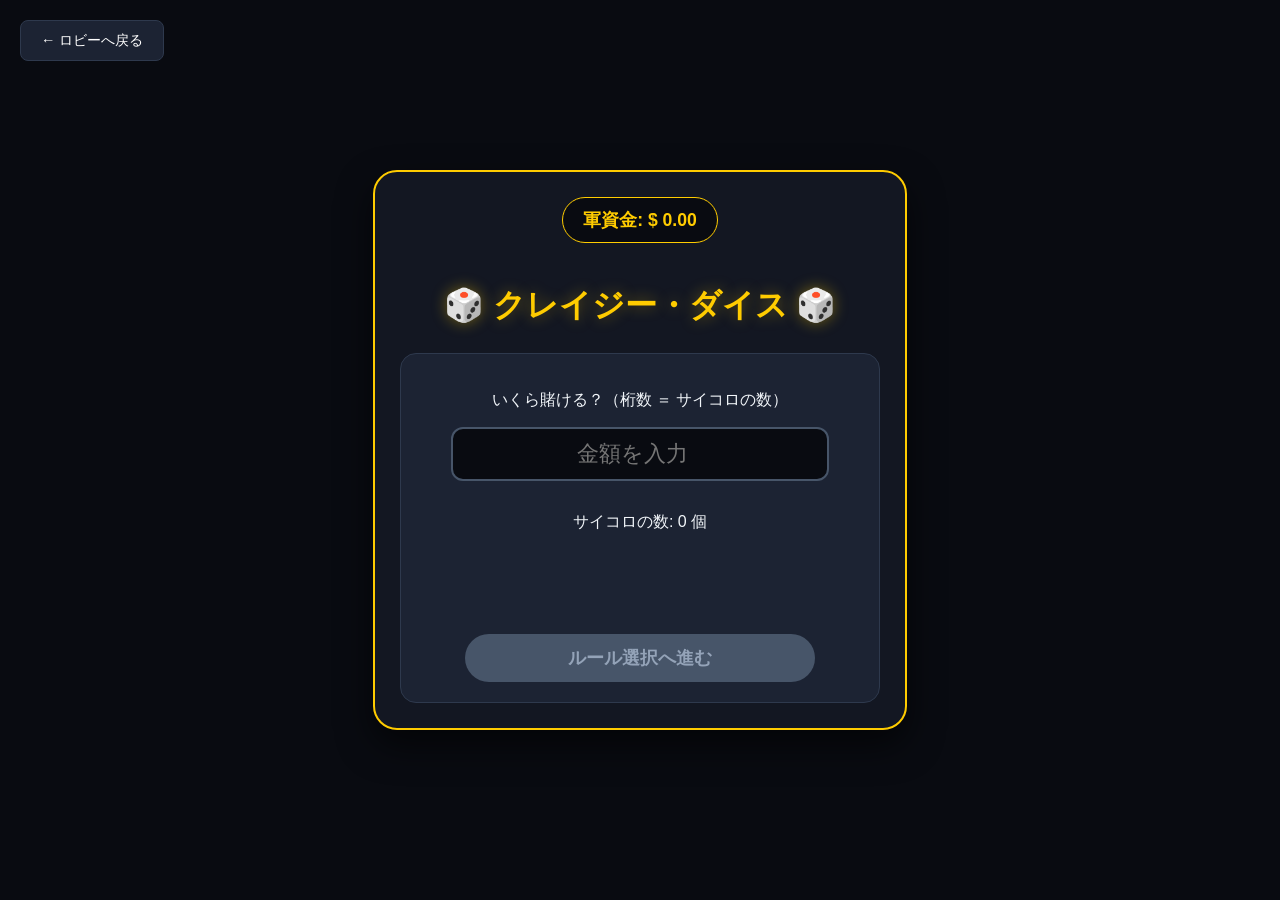
<file: gamble-king/src/main/dice.html>
<!DOCTYPE html>
<html lang="ja">
<head>
    <meta charset="UTF-8">
    <meta name="viewport" content="width=device-width, initial-scale=1.0">
    <title>ギャンブル王 - ダイス</title>
    <link rel="stylesheet" href="css/dice.css">
</head>
<body>
    <button class="btn-back" onclick="goBack()">← ロビーへ戻る</button>

    <div class="container">
        <div class="money-box">軍資金: <span id="diceMoneyText">$ 0.00</span></div>
        
        <h1 class="game-title">🎲 クレイジー・ダイス 🎲</h1>

        <div id="step-bet" class="game-section">
            <p>いくら賭ける？（桁数 ＝ サイコロの数）</p>
            <input type="number" id="betInput" min="1" placeholder="金額を入力" oninput="handleBetInput()">
            
            <div class="preview-area">
                <p class="dice-count-info">サイコロの数: <span id="diceCount">0</span> 個</p>
                <div id="dicePreviewContainer" class="dice-container"></div>
            </div>

            <button id="btnNext" class="btn btn-action" onclick="proceedToModeSelect()" disabled>ルール選択へ進む</button>
        </div>

        <div id="step-mode" class="game-section" style="display: none;">
            <p>現在の賭け金: <span id="displayBet" style="color: #eab308;">$0</span></p>
            <div class="mode-select-buttons">
                <button id="btnModeEach" class="mode-btn active" onclick="switchMode('each')">🎯 出目を当てる</button>
                <button id="btnModeSum" class="mode-btn" onclick="switchMode('sum')">📊 合計を当てる</button>
            </div>

            <div class="prediction-area">
                <div id="predictEachSection">
                    <p>各サイコロの出目を予想（1〜6）</p>
                    <div id="eachInputsContainer" class="inputs-row"></div>
                    <div class="rate-info">的中時のベース倍率: <span id="rateEach" class="rate">--</span> 倍<br><small style="color: #ffcc00;">※2個以上でぞろ目が出るとさらに倍率が「×ダイス数」になります！</small></div>
                </div>

                <div id="predictSumSection" style="display: none;">
                    <p>サイコロの目の合計を予想</p>
                    <input type="number" id="sumInput" placeholder="合計値を入力">
                    <div class="rate-info">予想範囲: <span id="sumRange">--</span><br>的中時のベース倍率: <span id="rateSum" class="rate">--</span> 倍<br><small style="color: #ffcc00;">※2個以上でぞろ目が出るとさらに倍率が「×ダイス数」になります！</small></div>
                </div>
            </div>

            <button class="btn btn-continue" onclick="startDiceGame()">運命のダイスロール！</button>
        </div>

        <div id="step-roll" class="game-section" style="display: none;">
            <div id="diceArena" class="dice-arena"></div>
            
            <h2 id="resultStatus" class="result-status"></h2>
            <div id="resultMessage" class="result-details"></div>

            <button id="btnRestart" class="btn btn-action" onclick="resetGame()" style="display: none;">もう一度遊ぶ</button>
        </div>
    </div>

    <script>
        let myMoney = parseFloat(localStorage.getItem('gk_money')) || 0.0;
        let currentBet = 0;
        let diceCount = 0;
        let gameMode = 'each';

        const diceEmojis = ['⚀', '⚁', '⚂', '⚃', '⚄', '⚅'];

        window.onload = function() {
            updateMoneyDisplay();
        };

        function updateMoneyDisplay() {
            document.getElementById('diceMoneyText').innerText = `$ ${myMoney.toFixed(2)}`;
            localStorage.setItem('gk_money', myMoney);
        }

        function handleBetInput() {
            const input = document.getElementById('betInput');
            let valStr = input.value;
            currentBet = parseInt(valStr) || 0;

            if (currentBet > myMoney) {
                input.style.borderColor = "#ef4444";
                document.getElementById('btnNext').disabled = true;
                return;
            } else {
                input.style.borderColor = "#475569";
            }

            diceCount = currentBet > 0 ? valStr.length : 0;
            document.getElementById('diceCount').innerText = diceCount;

            const container = document.getElementById('dicePreviewContainer');
            container.innerHTML = '';
            for (let i = 0; i < diceCount; i++) {
                const dummyDice = document.createElement('div');
                dummyDice.className = 'dice dummy';
                dummyDice.innerText = '❓';
                container.appendChild(dummyDice);
            }

            document.getElementById('btnNext').disabled = (currentBet <= 0);
        }

        function proceedToModeSelect() {
            document.getElementById('step-bet').style.display = 'none';
            document.getElementById('step-mode').style.display = 'block';
            document.getElementById('displayBet').innerText = `$ ${currentBet}`;
            
            let rateEach = (diceCount === 1) ? 1.1 : Math.pow(diceCount, diceCount);
            document.getElementById('rateEach').innerText = (diceCount === 1) ? rateEach.toFixed(1) : rateEach;

            let rateSum = (diceCount === 1) ? 1.1 : (diceCount * diceCount); 
            document.getElementById('rateSum').innerText = (diceCount === 1) ? rateSum.toFixed(1) : rateSum;
            document.getElementById('sumRange').innerText = `${diceCount} 〜 ${diceCount * 6}`;

            const eachContainer = document.getElementById('eachInputsContainer');
            eachContainer.innerHTML = '';
            for(let i=0; i<diceCount; i++) {
                const input = document.createElement('input');
                input.type = 'number';
                input.className = 'each-dice-input';
                input.min = 1;
                input.max = 6;
                input.value = 1;
                eachContainer.appendChild(input);
            }
        }

        function switchMode(mode) {
            gameMode = mode;
            document.getElementById('btnModeEach').classList.toggle('active', mode === 'each');
            document.getElementById('btnModeSum').classList.toggle('active', mode === 'sum');
            document.getElementById('predictEachSection').style.display = mode === 'each' ? 'block' : 'none';
            document.getElementById('predictSumSection').style.display = mode === 'sum' ? 'block' : 'none';
        }

        function startDiceGame() {
            let playerGuesses = [];
            let playerSumGuess = 0;

            if (gameMode === 'each') {
                const inputs = document.querySelectorAll('.each-dice-input');
                for(let input of inputs) {
                    let v = parseInt(input.value);
                    if (isNaN(v) || v < 1 || v > 6) {
                        alert("出目の予想は1〜6の間で入力してください");
                        return;
                    }
                    playerGuesses.push(v);
                }
            } else {
                playerSumGuess = parseInt(document.getElementById('sumInput').value);
                if (isNaN(playerSumGuess) || playerSumGuess < diceCount || playerSumGuess > (diceCount * 6)) {
                    alert(`合計の予想は ${diceCount} 〜 ${diceCount * 6} の間で入力してください`);
                    return;
                }
            }

            myMoney = Math.round((myMoney - currentBet) * 100) / 100;
            updateMoneyDisplay();

            document.getElementById('step-mode').style.display = 'none';
            document.getElementById('step-roll').style.display = 'block';

            const arena = document.getElementById('diceArena');
            arena.innerHTML = '';
            document.getElementById('resultStatus').innerText = "";
            document.getElementById('resultMessage').innerText = "";
            document.getElementById('btnRestart').style.display = 'none';

            let results = [];
            let totalSum = 0;
            for(let i=0; i<diceCount; i++) {
                let roll = Math.floor(Math.random() * 6) + 1;
                results.push(roll);
                totalSum += roll;
            }

            for(let i=0; i<diceCount; i++) {
                const dice = document.createElement('div');
                dice.className = 'dice rolling';
                dice.innerText = '⚀';
                
                let randomX = (Math.random() * 60 - 30);
                dice.style.setProperty('--target-x', `${randomX}px`);
                dice.style.animationDelay = `${i * 0.15}s`;

                arena.appendChild(dice);

                let intervalCounter = 0;
                let task = setInterval(() => {
                    dice.innerText = diceEmojis[Math.floor(Math.random() * 6)];
                    intervalCounter++;
                    if(intervalCounter > 10) {
                        clearInterval(task);
                        dice.innerText = diceEmojis[results[i] - 1];
                        dice.classList.remove('rolling');
                        dice.classList.add('settled');
                    }
                }, 100);
            }

            setTimeout(() => {
                let isWin = false;
                let baseRate = 1.0;
                let isZorome = false;

                if (diceCount >= 2) {
                    isZorome = results.every(val => val === results[0]);
                }

                if (gameMode === 'each') {
                    isWin = true;
                    for(let i=0; i<diceCount; i++) {
                        if(results[i] !== playerGuesses[i]) {
                            isWin = false;
                            break;
                        }
                    }
                    if(isWin) {
                        baseRate = (diceCount === 1) ? 1.1 : Math.pow(diceCount, diceCount);
                    }
                } else {
                    if (totalSum === playerSumGuess) {
                        isWin = true;
                        baseRate = (diceCount === 1) ? 1.1 : (diceCount * diceCount);
                    }
                }

                const statusText = document.getElementById('resultStatus');
                const detailText = document.getElementById('resultMessage');

                if (isWin) {
                    let finalRate = baseRate;
                    let zoromeBonusText = "";
                    
                    if (isZorome) {
                        finalRate = baseRate * diceCount;
                        zoromeBonusText = `<br><span style="color: #ffd700; font-weight: bold; text-shadow: 0 0 10px rgba(255,215,0,0.6);">✨ 奇跡のぞろ目ボーナス発動！(×${diceCount}倍) ✨</span>`;
                    }

                    let payout = currentBet * finalRate;
                    myMoney = Math.round((myMoney + payout) * 100) / 100;
                    updateMoneyDisplay();

                    statusText.innerHTML = `<span class="win-text">🎉 的中！大勝利！ 🎉</span>`;
                    detailText.innerHTML = `出目結果: [ ${results.join(', ')} ] (合計: ${totalSum})${zoromeBonusText}<br>見事的中（最終倍率: ${finalRate}倍）！ <strong>+$ ${payout.toFixed(2)}</strong> 獲得！`;
                } else {
                    let ghostZoromeText = isZorome ? `<br><small style="color: #ff3333;">(出目はぞろ目でしたが、予想が外れたため不的中です)</small>` : "";
                    
                    statusText.innerHTML = `<span class="lose-text">💀 不的中... 💀</span>`;
                    detailText.innerHTML = `出目結果: [ ${results.join(', ')} ] (合計: ${totalSum})${ghostZoromeText}<br>運がなかったようだ。$ ${currentBet} 没収。`;
                }

                document.getElementById('btnRestart').style.display = 'inline-block';
            }, diceCount * 150 + 1200);
        }

        function resetGame() {
            document.getElementById('step-roll').style.display = 'none';
            document.getElementById('step-bet').style.display = 'block';
            document.getElementById('betInput').value = '';
            handleBetInput();
        }

        // ロビーへの遷移先を修正
        function goBack() {
            window.location.href = 'game.html';
        }
    </script>
</body>
</html>
</file>
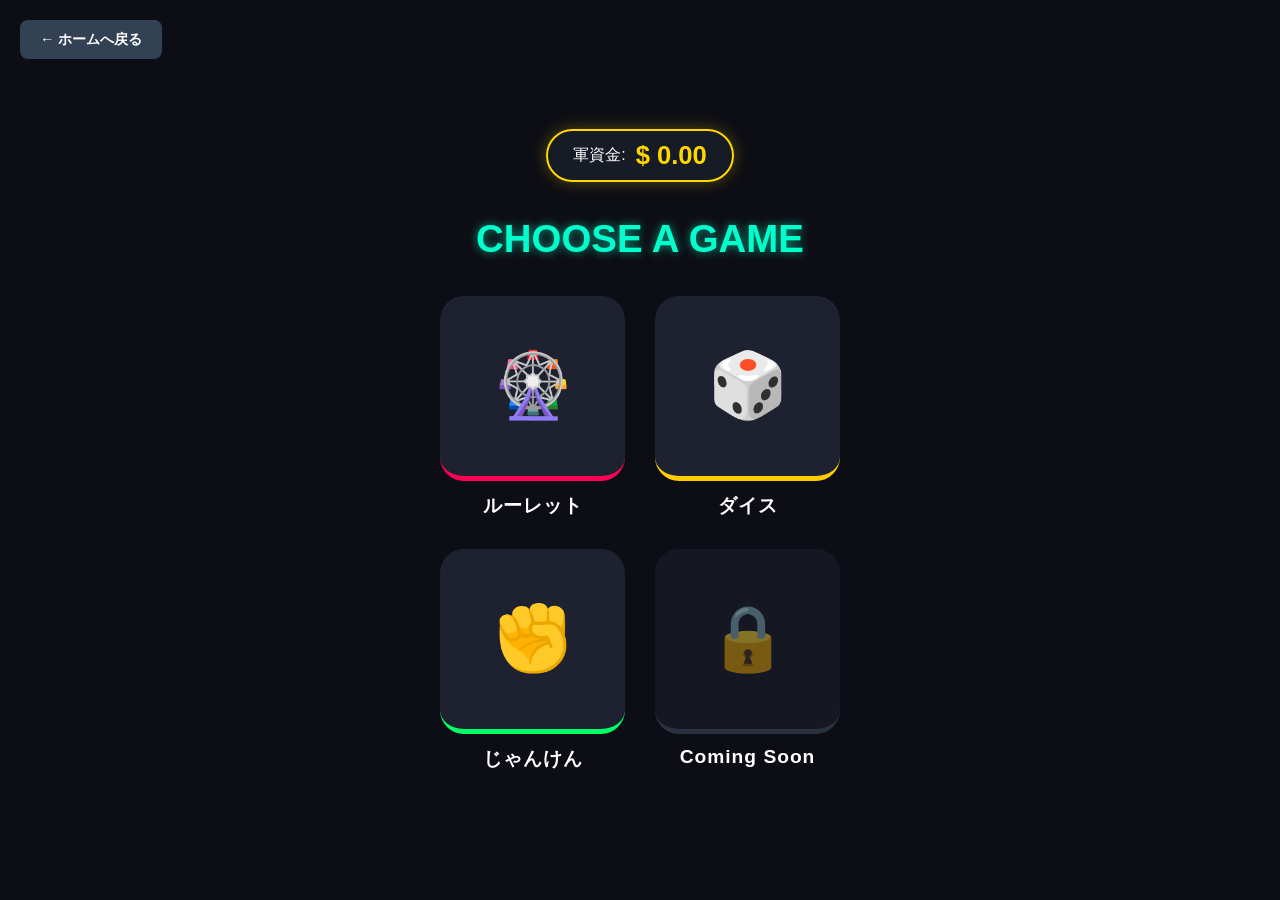
<file: gamble-king/src/main/game.html>
<!DOCTYPE html>
<html lang="ja">
<head>
    <meta charset="UTF-8">
    <meta name="viewport" content="width=device-width, initial-scale=1.0">
    <title>ギャンブル王 - ゲーム選択</title>
    <link rel="stylesheet" href="css/game.css">
</head>
<body>
    <button class="btn-back" onclick="goBack()">← ホームへ戻る</button>

    <div class="container">
        <div class="money-display">
            <span class="label">軍資金:</span>
            <span id="menuMoneyText" class="amount">$ 0</span>
        </div>

        <h1 class="menu-title">CHOOSE A GAME</h1>
        <div class="game-grid">
            
            <div class="game-item" onclick="selectGame('roulette')">
                <button class="game-box btn-race">
                    <span class="emoji">🎡</span>
                </button>
                <span class="game-name">ルーレット</span>
            </div>

            <div class="game-item" onclick="selectGame('dice')">
                <button class="game-box btn-dice">
                    <span class="emoji">🎲</span>
                </button>
                <span class="game-name">ダイス</span>
            </div>

            <div class="game-item" onclick="selectGame('janken')">
                <button class="game-box btn-janken">
                    <span class="emoji">✊</span>
                </button>
                <span class="game-name">じゃんけん</span>
            </div>

            <div class="game-item">
                <button class="game-box btn-locked" disabled>
                    <span class="emoji">🔒</span>
                </button>
                <span class="game-name">Coming Soon</span>
            </div>

        </div>
    </div>

    <script>
        window.onload = function() {
            let currentMoney = parseFloat(localStorage.getItem('gk_money')) || 0.0;
            document.getElementById('menuMoneyText').innerText = `$ ${currentMoney.toFixed(2)}`;
        }

        function selectGame(gameType) {
            window.location.href = gameType + '.html'; // 修正箇所
        }

        function goBack() {
            window.location.href = 'home.html'; // 修正箇所
        }
    </script>
</body>
</html>
</file>
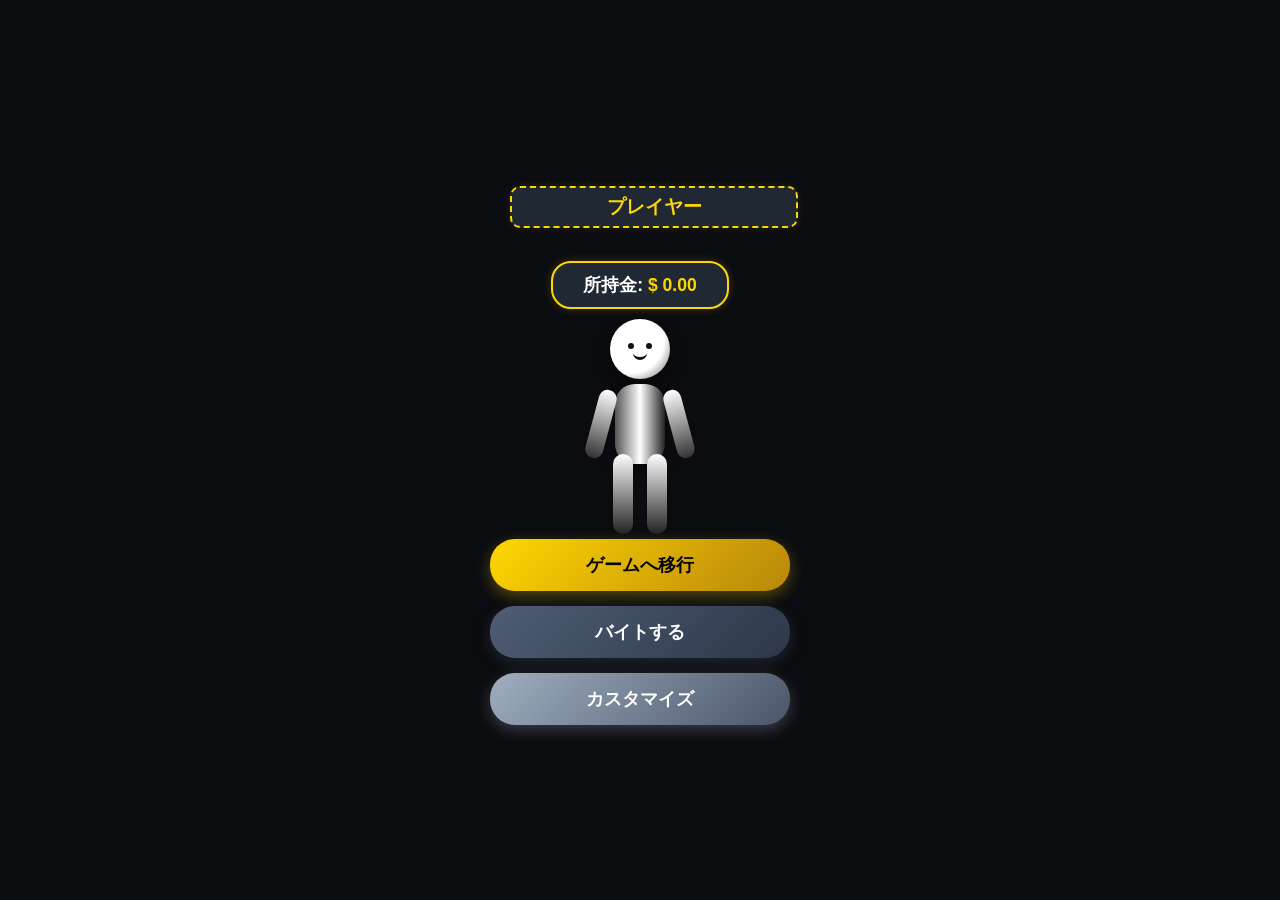
<file: gamble-king/src/main/home.html>
<!DOCTYPE html>
<html lang="ja">
<head>
    <meta charset="UTF-8">
    <meta name="viewport" content="width=device-width, initial-scale=1.0">
    <title>ギャンブル王 - ホーム</title>
    <link rel="stylesheet" href="css/home.css">
</head>
<body>
    <div class="container">
        
        <div class="username-container">
            <input type="text" id="usernameInput" value="プレイヤー" placeholder="名前を入力" maxlength="10" oninput="validateUsername()">
            <div id="usernameError" class="name-error-message"></div>
        </div>

        <div class="money-wrapper">
            所持金: <span id="homeMoneyText">$ 0</span>
        </div>

        <div class="avatar-container">
            <div class="avatar">
                <div class="head">
                    <div class="face-eye eye-left"></div>
                    <div class="face-eye eye-right"></div>
                    <div class="face-mouth"></div>
                </div>
                <div class="body-torso"></div>
                <div class="arm arm-left"></div>
                <div class="arm arm-right"></div>
                <div class="leg leg-left"></div>
                <div class="leg leg-right"></div>
            </div>
        </div>

        <div class="navigation-area">
            <button id="btnLobby" class="btn btn-lobby" onclick="toggleOverlay('gameOverlay')">ゲームへ移行</button>
            <button id="btnWork" class="btn btn-work" onclick="goToWork()">バイトする</button>
            <button id="btnCustom" class="btn btn-custom" onclick="toggleOverlay('customOverlay')">カスタマイズ</button>
        </div>

        <div id="gameOverlay" class="overlay">
            <div class="overlay-content">
                <h2>プレイするゲームを選択</h2>
                <button onclick="goToGame('slot')">🎰 スロット</button>
                <button onclick="goToGame('dice')">🎲 ダイスゲーム</button>
                <button onclick="goToGame('cards')">🃏 カードゲーム</button>
                <br>
                <button class="btn-close" onclick="toggleOverlay('gameOverlay')">閉じる</button>
            </div>
        </div>

        <div id="customOverlay" class="overlay">
            <div class="overlay-content">
                <h2>アバターカラー変更</h2>
                <p>好きな色を選択してください</p>
                <div class="color-options">
                    <button onclick="changeColor('#ffffff')" style="background-color: #ffffff;"></button>
                    <button onclick="changeColor('#ff8888')" style="background-color: #ff8888;"></button>
                    <button onclick="changeColor('#88ff88')" style="background-color: #88ff88;"></button>
                    <button onclick="changeColor('#8888ff')" style="background-color: #8888ff;"></button>
                    <button onclick="changeColor('#ffd700')" style="background-color: #ffd700;"></button>
                </div>
                <br>
                <button class="btn-close" onclick="toggleOverlay('customOverlay')">決定</button>
            </div>
        </div>
    </div>

    <script>
        window.onload = function() {
            let currentMoney = parseFloat(localStorage.getItem('gk_money')) || 0.0;
            document.getElementById('homeMoneyText').innerText = `$ ${currentMoney.toFixed(2)}`;

            let savedName = localStorage.getItem('gk_username');
            if (savedName !== null && savedName !== "") {
                document.getElementById('usernameInput').value = savedName;
            }
            validateUsername();
        }

        function validateUsername() {
            const input = document.getElementById('usernameInput');
            const errorDiv = document.getElementById('usernameError');
            let nameVal = input.value;

            // 半角・全角スペースやタブも包括して許可する正規表現に強化
            const allowedPattern = /^[a-zA-Z0-9\s亜-熙ぁ-んァ-ヶー]*$/;

            let isValid = true;
            let errorMsg = "";

            if (nameVal.length < 1) {
                isValid = false;
                errorMsg = "最低1文字入力してください";
            } else if (nameVal.length > 10) {
                isValid = false;
                errorMsg = "最大10文字までです";
            } else if (!allowedPattern.test(nameVal)) {
                isValid = false;
                errorMsg = "使用不可な文字（記号等）が含まれています";
            }

            if (!isValid) {
                input.classList.add('input-error');
                errorDiv.innerText = errorMsg;
                document.getElementById('btnLobby').disabled = true;
                document.getElementById('btnWork').disabled = true;
                document.getElementById('btnCustom').disabled = true;
            } else {
                input.classList.remove('input-error');
                errorDiv.innerText = "";
                document.getElementById('btnLobby').disabled = false;
                document.getElementById('btnWork').disabled = false;
                document.getElementById('btnCustom').disabled = false;
                localStorage.setItem('gk_username', nameVal);
            }
        }

        function toggleOverlay(id) {
            if (id === 'gameOverlay') {
                window.location.href = 'game.html';
            } else {
                const overlay = document.getElementById(id);
                overlay.style.display = overlay.style.display === 'flex' ? 'none' : 'flex';
            }
        }

        // アバターの肌の色をリアルタイムに変更
        function changeColor(color) {
            document.documentElement.style.setProperty('--avatar-skin', color);
        }

        function goToGame(gameType) {
            window.location.href = gameType + '.html';
        }

        function goToWork() {
            window.location.href = 'work.html';
        }
    </script>
</body>
</html>
</file>
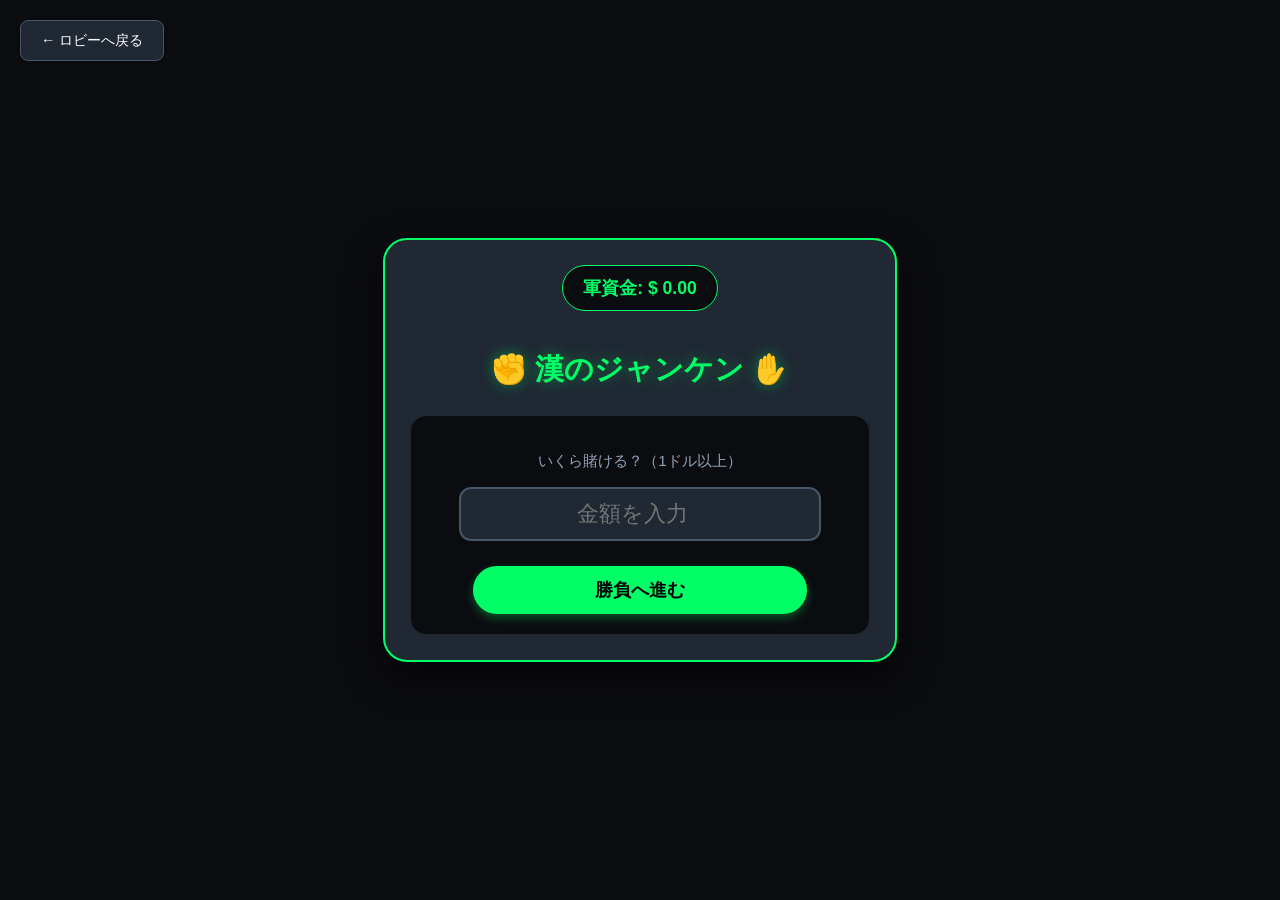
<file: gamble-king/src/main/janken.html>
<!DOCTYPE html>
<html lang="ja">
<head>
    <meta charset="UTF-8">
    <meta name="viewport" content="width=device-width, initial-scale=1.0">
    <title>ギャンブル王 - じゃんけん</title>
    <link rel="stylesheet" href="css/janken.css">
</head>
<body>
    <button class="btn-back" onclick="goBack()">← ロビーへ戻る</button>

    <div class="container">
        <div class="money-box">
            軍資金: <span id="jankenMoneyText">$ 0.00</span>
        </div>

        <h1 class="game-title">✊ 漢のジャンケン ✋</h1>

        <div id="step-bet" class="game-section">
            <p class="section-desc">いくら賭ける？（1ドル以上）</p>
            <input type="number" id="betInput" min="1" placeholder="金額を入力">
            <button class="btn btn-action" onclick="confirmBet()">勝負へ進む</button>
        </div>

        <div id="step-choice" class="game-section" style="display: none;">
            <p class="section-desc">現在の賭け金: <span id="displayBet" style="color: #eab308; font-weight: bold;">$0</span></p>
            <p class="section-desc">出す手を選べ！（勝てば2倍、引き分けは返金）</p>
            <div class="janken-buttons">
                <button class="janken-btn btn-goo" onclick="playJanken(0)"><span class="janken-emoji">✊</span><br>グー</button>
                <button class="janken-btn btn-choki" onclick="playJanken(1)"><span class="janken-emoji">✌️</span><br>チョキ</button>
                <button class="janken-btn btn-paa" onclick="playJanken(2)"><span class="janken-emoji">✋</span><br>パー</button>
            </div>
        </div>

        <div id="step-result" class="game-section" style="display: none;">
            <div class="battle-arena">
                <div id="playerHandBox" class="hand-display">
                    <span class="hand-label">あなた</span>
                    <span id="playerHandEmoji" class="hand-emoji">✊</span>
                </div>
                <div class="vs-text">VS</div>
                <div id="dealerHandBox" class="hand-display">
                    <span class="hand-label">ディーラー</span>
                    <span id="dealerHandEmoji" class="hand-emoji">✊</span>
                </div>
            </div>

            <h2 id="resultStatus" class="result-status"></h2>
            <p id="resultMessage" class="result-details"></p>

            <button id="btnRestart" class="btn btn-action" onclick="resetGame()" style="display: none;">もう一度勝負する</button>
        </div>
    </div>

    <script>
        let myMoney = parseFloat(localStorage.getItem('gk_money')) || 0.0;
        let currentBet = 0;
        const handEmojis = ['✊', '✌️', '✋'];
        const handNames = ['グー', 'チョキ', 'パー'];

        window.onload = function() {
            updateMoneyDisplay();
        };

        function updateMoneyDisplay() {
            document.getElementById('jankenMoneyText').innerText = `$ ${myMoney.toFixed(2)}`;
            localStorage.setItem('gk_money', myMoney);
        }

        function confirmBet() {
            const input = document.getElementById('betInput');
            currentBet = parseInt(input.value) || 0;

            if (currentBet <= 0) {
                alert("1ドル以上を賭けてください。");
                return;
            }
            if (currentBet > myMoney) {
                alert("軍資金が足りません！");
                return;
            }

            document.getElementById('displayBet').innerText = `$ ${currentBet}`;
            document.getElementById('step-bet').style.display = 'none';
            document.getElementById('step-choice').style.display = 'block';
        }

        function playJanken(playerChoice) {
            myMoney = Math.round((myMoney - currentBet) * 100) / 100;
            updateMoneyDisplay();

            document.getElementById('step-choice').style.display = 'none';
            document.getElementById('step-result').style.display = 'block';

            const playerBox = document.getElementById('playerHandBox');
            const dealerBox = document.getElementById('dealerHandBox');
            const playerEmoji = document.getElementById('playerHandEmoji');
            const dealerEmoji = document.getElementById('dealerHandEmoji');
            const statusText = document.getElementById('resultStatus');
            const detailText = document.getElementById('resultMessage');
            const restartBtn = document.getElementById('btnRestart');

            playerEmoji.innerText = '✊';
            dealerEmoji.innerText = '✊';
            statusText.innerText = "じゃん・けん・・・";
            detailText.innerText = "";
            restartBtn.style.display = 'none';

            playerBox.classList.add('shaking');
            dealerBox.classList.add('shaking');

            let shuffleCount = 0;
            let shuffleInterval = setInterval(() => {
                dealerEmoji.innerText = handEmojis[Math.floor(Math.random() * 3)];
                shuffleCount++;
                if (shuffleCount > 10) {
                    clearInterval(shuffleInterval);
                }
            }, 100);

            setTimeout(() => {
                playerBox.classList.remove('shaking');
                dealerBox.classList.remove('shaking');

                const dealerChoice = Math.floor(Math.random() * 3);
                
                playerEmoji.innerText = handEmojis[playerChoice];
                dealerEmoji.innerText = handEmojis[dealerChoice];

                const result = (playerChoice - dealerChoice + 3) % 3;

                if (result === 0) {
                    myMoney = Math.round((myMoney + currentBet) * 100) / 100;
                    statusText.innerHTML = `<span class="draw-text">🤝 ぽん！ 引き分け 🤝</span>`;
                    detailText.innerText = `両者 ${handNames[playerChoice]} でドロー。賭け金 $ ${currentBet} は返却されます。`;
                } else if (result === 2) {
                    let winnings = currentBet * 2;
                    myMoney = Math.round((myMoney + winnings) * 100) / 100;
                    statusText.innerHTML = `<span class="win-text">🎉 ぽん！ あなたの勝ち！ 🎉</span>`;
                    detailText.innerHTML = `ディーラーは ${handNames[dealerChoice]} でした！ <strong>+$ ${winnings.toFixed(2)}</strong> 獲得！`;
                    playerBox.classList.add('winner-flash');
                } else {
                    statusText.innerHTML = `<span class="lose-text">💀 ぽん！ あなたの負け 💀</span>`;
                    detailText.innerText = `ディーラーは ${handNames[dealerChoice]} でした。賭け金 $ ${currentBet} は没収されました。`;
                    dealerBox.classList.add('winner-flash');
                }

                updateMoneyDisplay();
                restartBtn.style.display = 'inline-block';
            }, 1200);
        }

        function resetGame() {
            document.getElementById('playerHandBox').className = 'hand-display';
            document.getElementById('dealerHandBox').className = 'hand-display';
            document.getElementById('step-result').style.display = 'none';
            document.getElementById('step-bet').style.display = 'block';
            document.getElementById('betInput').value = '';
        }

        function goBack() {
            window.location.href = 'game.html'; // 修正箇所
        }
    </script>
</body>
</html>
</file>
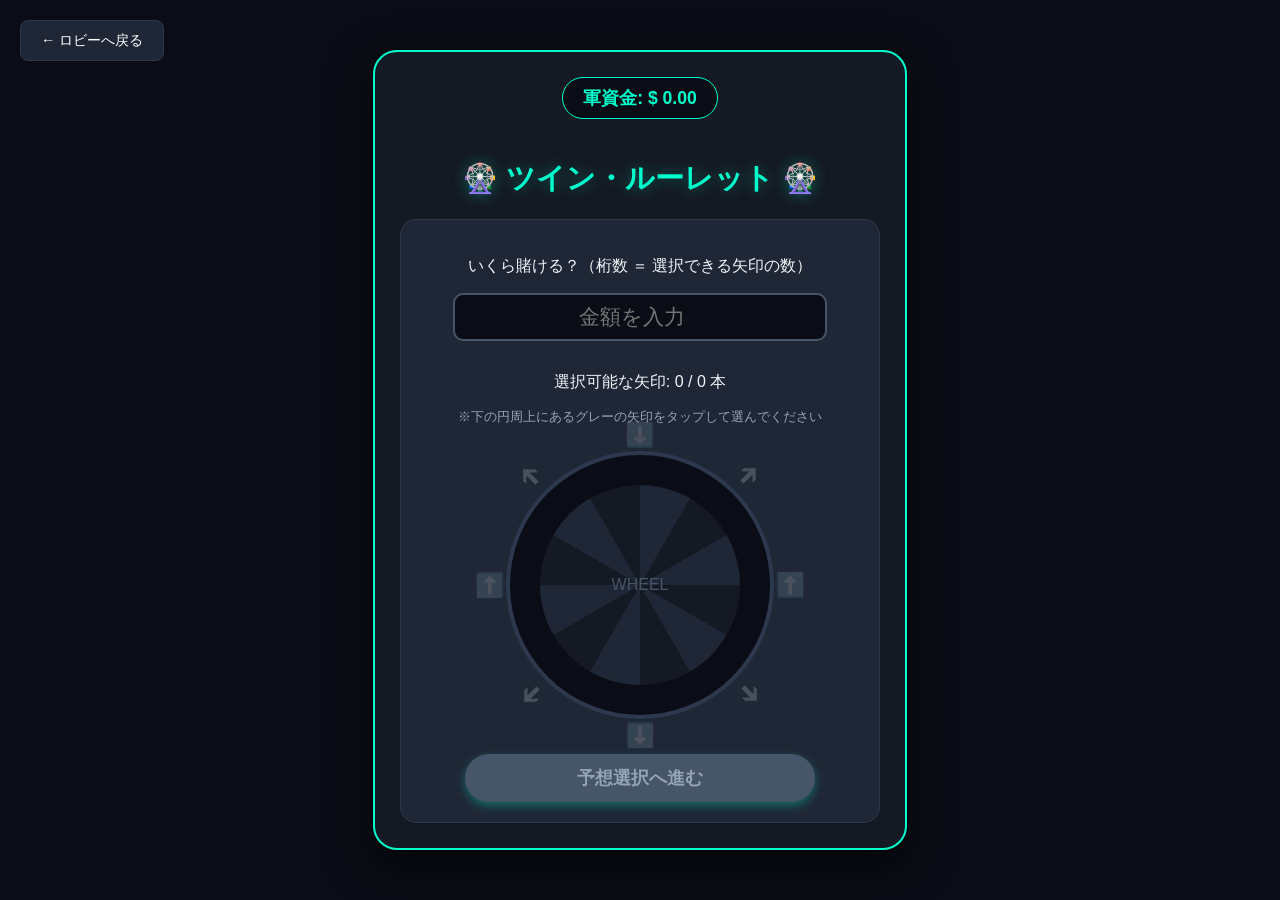
<file: gamble-king/src/main/roulette.html>
<!DOCTYPE html>
<html lang="ja">
<head>
    <meta charset="UTF-8">
    <meta name="viewport" content="width=device-width, initial-scale=1.0">
    <title>ギャンブル王 - ツインルーレット</title>
    <link rel="stylesheet" href="css/roulette.css">
</head>
<body>
    <button class="btn-back" onclick="goBack()">← ロビーへ戻る</button>

    <div class="container">
        <div class="money-box">軍資金: <span id="rouletteMoneyText">$ 0.00</span></div>
        
        <h1 class="game-title">🎡 ツイン・ルーレット 🎡</h1>

        <div id="step-bet" class="game-section">
            <p>いくら賭ける？（桁数 ＝ 選択できる矢印の数）</p>
            <input type="number" id="betInput" min="1" placeholder="金額を入力" oninput="handleBetInput()">
            
            <div class="arrow-select-area">
                <p class="info-text">選択可能な矢印: <span id="arrowCount">0</span> / <span id="maxArrows">0</span> 本</p>
                <p style="font-size:0.8rem; color:#94a3b8; margin:0;">※下の円周上にあるグレーの矢印をタップして選んでください</p>
            </div>

            <div class="wheel-wrapper-preview">
                <div class="arrow a-0" onclick="clickArrow(0)">⬇️</div>
                <div class="arrow a-1" onclick="clickArrow(1)">🡩</div>
                <div class="arrow a-2" onclick="clickArrow(2)">⬅️</div>
                <div class="arrow a-3" onclick="clickArrow(3)">🡩</div>
                <div class="arrow a-4" onclick="clickArrow(4)">⬆️</div>
                <div class="arrow a-5" onclick="clickArrow(5)">🡩</div>
                <div class="arrow a-6" onclick="clickArrow(6)">➡️</div>
                <div class="arrow a-7" onclick="clickArrow(7)">🡩</div>
                <div class="dummy-wheel">WHEEL</div>
            </div>

            <button id="btnNext" class="btn btn-action" onclick="proceedToPredictSelect()" disabled>予想選択へ進む</button>
        </div>

        <div id="step-predict" class="game-section" style="display: none;">
            <p>現在の賭け金: <span id="displayBet" style="color: #ffd700;">$0</span></p>
            
            <div class="bet-type-buttons">
                <button id="btnTypeNumber" class="type-btn active" onclick="switchBetType('number')">🔢 数字のみ</button>
                <button id="btnTypeColor" class="type-btn" onclick="switchBetType('color')">🎨 色のみ</button>
                <button id="btnTypeBoth" class="type-btn" onclick="switchBetType('both')">🌟 両方</button>
            </div>

            <div class="target-select-area">
                <div id="predictNumberSection">
                    <p>予想する数字を入力 (1 〜 30)</p>
                    <input type="number" id="targetNumberInput" min="1" max="30" value="1">
                    <div class="rate-info-sub">的中時の倍率: 選択した数字倍</div>
                </div>

                <div id="predictColorSection" style="display: none;">
                    <p>予想する色を選択</p>
                    <div class="color-radio-group">
                        <button id="colBtn-red" class="col-choice active" onclick="selectColor('red')">🔴 赤 (3倍)</button>
                        <button id="colBtn-white" class="col-choice" onclick="selectColor('white')">⚪ 白 (3倍)</button>
                        <button id="colBtn-black" class="col-choice" onclick="selectColor('black')">⚫ 黒 (3倍)</button>
                        <button id="colBtn-gold" class="col-choice" onclick="selectColor('gold')">👑 金 (5倍)</button>
                    </div>
                </div>
                
                <div id="bothRateNotice" class="rate-info-sub" style="display: none; color: #ffd700; margin-top: 10px;">
                    ※両方的中の倍率:<br>赤・白・黒 ➔ <strong>5倍</strong> / 金 ➔ <strong>10倍</strong>
                </div>
            </div>

            <button class="btn btn-continue" onclick="startRoulette()">ルーレット起動！</button>
        </div>

        <div id="step-play" class="game-section" style="display: none;">
            <div class="wheel-stage">
                <div id="play-arrow-0" class="play-arrow pa-0">⬇️</div>
                <div id="play-arrow-1" class="play-arrow pa-1">🡩</div>
                <div id="play-arrow-2" class="play-arrow pa-2">⬅️</div>
                <div id="play-arrow-3" class="play-arrow pa-3">🡩</div>
                <div id="play-arrow-4" class="play-arrow pa-4">⬆️</div>
                <div id="play-arrow-5" class="play-arrow pa-5">🡩</div>
                <div id="play-arrow-6" class="play-arrow pa-6">➡️</div>
                <div id="play-arrow-7" class="play-arrow pa-7">🡩</div>

                <div id="outerWheel" class="wheel-outer"></div>
                <div id="innerWheel" class="wheel-inner"></div>
                <div class="wheel-center"></div>
            </div>

            <h2 id="resultStatus" class="result-status"></h2>
            <div id="resultMessage" class="result-details"></div>

            <button id="btnRestart" class="btn btn-action" onclick="resetGame()" style="display: none;">もう一度勝負</button>
        </div>
    </div>

    <script>
        let myMoney = parseFloat(localStorage.getItem('gk_money')) || 0.0;
        let currentBet = 0;
        let allowedArrows = 0;
        let selectedArrows = [];
        let betType = 'number';
        let selectedColorTarget = 'red';

        let outerNumbers = [];
        let innerColors = [];

        window.onload = function() {
            updateMoneyDisplay();
            initRouletteData();
        };

        function updateMoneyDisplay() {
            document.getElementById('rouletteMoneyText').innerText = `$ ${myMoney.toFixed(2)}`;
            localStorage.setItem('gk_money', myMoney);
        }

        function initRouletteData() {
            let nums = [];
            for(let i=1; i<=30; i++) nums.push(i);
            outerNumbers = nums.sort(() => Math.random() - 0.5);

            let cols = [];
            for(let i=0; i<10; i++) cols.push('red');
            for(let i=0; i<10; i++) cols.push('white');
            for(let i=0; i<9; i++) cols.push('black');
            cols.push('gold');
            innerColors = cols.sort(() => Math.random() - 0.5);
        }

        function handleBetInput() {
            const input = document.getElementById('betInput');
            let valStr = input.value;
            currentBet = parseInt(valStr) || 0;

            if (currentBet > myMoney || currentBet <= 0) {
                input.style.borderColor = currentBet > myMoney ? "#ef4444" : "#475569";
                allowedArrows = 0;
                selectedArrows = [];
                updateArrowUI();
                document.getElementById('btnNext').disabled = true;
                return;
            }
            input.style.borderColor = "#475569";

            allowedArrows = Math.min(valStr.length, 8);
            
            if (selectedArrows.length > allowedArrows) {
                selectedArrows = selectedArrows.slice(0, allowedArrows);
            }
            updateArrowUI();
        }

        function clickArrow(idx) {
            if (allowedArrows === 0) return;

            let existIdx = selectedArrows.indexOf(idx);
            if (existIdx > -1) {
                selectedArrows.splice(existIdx, 1);
            } else {
                if (selectedArrows.length < allowedArrows) {
                    selectedArrows.push(idx);
                } else {
                    selectedArrows.shift();
                    selectedArrows.push(idx);
                }
            }
            updateArrowUI();
        }

        function updateArrowUI() {
            document.getElementById('maxArrows').innerText = allowedArrows;
            document.getElementById('arrowCount').innerText = selectedArrows.length;

            for(let i=0; i<8; i++) {
                const arrowEl = document.querySelector(`.arrow.a-${i}`);
                if (selectedArrows.includes(i)) {
                    arrowEl.classList.add('selected');
                } else {
                    arrowEl.classList.remove('selected');
                }
            }

            document.getElementById('btnNext').disabled = (selectedArrows.length !== allowedArrows || allowedArrows === 0);
        }

        function proceedToPredictSelect() {
            document.getElementById('step-bet').style.display = 'none';
            document.getElementById('step-predict').style.display = 'block';
            document.getElementById('displayBet').innerText = `$ ${currentBet}`;
        }

        function switchBetType(type) {
            betType = type;
            document.getElementById('btnTypeNumber').classList.toggle('active', type === 'number');
            document.getElementById('btnTypeColor').classList.toggle('active', type === 'color');
            document.getElementById('btnTypeBoth').classList.toggle('active', type === 'both');

            document.getElementById('predictNumberSection').style.display = (type === 'number' || type === 'both') ? 'block' : 'none';
            document.getElementById('predictColorSection').style.display = (type === 'color' || type === 'both') ? 'block' : 'none';
            document.getElementById('bothRateNotice').style.display = (type === 'both') ? 'block' : 'none';
        }

        function selectColor(color) {
            selectedColorTarget = color;
            const colors = ['red', 'white', 'black', 'gold'];
            colors.forEach(c => {
                document.getElementById(`colBtn-${c}`).classList.toggle('active', c === color);
            });
        }

        function startRoulette() {
            let targetNum = parseInt(document.getElementById('targetNumberInput').value) || 0;
            if ((betType === 'number' || betType === 'both') && (targetNum < 1 || targetNum > 30)) {
                alert("数字は1〜30の間で入力してください");
                return;
            }

            myMoney = Math.round((myMoney - currentBet) * 100) / 100;
            updateMoneyDisplay();

            document.getElementById('step-predict').style.display = 'none';
            document.getElementById('step-play').style.display = 'block';

            for(let i=0; i<8; i++) {
                const playArrow = document.getElementById(`play-arrow-${i}`);
                if (selectedArrows.includes(i)) {
                    playArrow.classList.add('active');
                } else {
                    playArrow.classList.remove('active');
                }
            }

            const outer = document.getElementById('outerWheel');
            const inner = document.getElementById('innerWheel');
            outer.innerHTML = '';
            inner.innerHTML = '';

            for(let i=0; i<30; i++) {
                let oSlice = document.createElement('div');
                oSlice.className = 'slice-outer';
                oSlice.style.transform = `rotate(${i * 12}deg)`;
                oSlice.innerHTML = `<span>${outerNumbers[i]}</span>`;
                outer.appendChild(oSlice);

                let iSlice = document.createElement('div');
                iSlice.className = `slice-inner bg-${innerColors[i]}`;
                iSlice.style.transform = `rotate(${i * 12}deg)`;
                inner.appendChild(iSlice);
            }

            outer.className = "wheel-outer spinning-cw";
            inner.className = "wheel-inner spinning-ccw";

            document.getElementById('resultStatus').innerText = "";
            document.getElementById('resultMessage').innerText = "";
            document.getElementById('btnRestart').style.display = 'none';

            setTimeout(() => {
                outer.className = "wheel-outer stopped";
                inner.className = "wheel-inner stopped";

                let baseOffsetOuter = Math.floor(Math.random() * 30);
                let baseOffsetInner = Math.floor(Math.random() * 30);

                let arrowAngles = [0, 4, 7, 11, 15, 19, 22, 26];

                let hitDetails = [];
                let totalPayout = 0;

                selectedArrows.forEach(arrowIdx => {
                    let oIdx = (baseOffsetOuter + arrowAngles[arrowIdx]) % 30;
                    let iIdx = (baseOffsetInner - arrowAngles[arrowIdx] + 30) % 30;

                    let winNum = outerNumbers[oIdx];
                    let winColor = innerColors[iIdx];

                    let isNumMatch = (winNum === targetNum);
                    let isColorMatch = (winColor === selectedColorTarget);

                    let payoutMultiplier = 0;

                    if (betType === 'number' && isNumMatch) {
                        payoutMultiplier = targetNum;
                    } 
                    else if (betType === 'color' && isColorMatch) {
                        if (winColor === 'gold') {
                            payoutMultiplier = 5.0;
                        } else {
                            payoutMultiplier = 3.0;
                        }
                    } 
                    else if (betType === 'both' && isNumMatch && isColorMatch) {
                        if (winColor === 'gold') {
                            payoutMultiplier = 10.0;
                        } else {
                            payoutMultiplier = 5.0;
                        }
                    }

                    if (payoutMultiplier > 0) {
                        let winAmount = currentBet * payoutMultiplier;
                        totalPayout += winAmount;
                        hitDetails.push(`矢印${arrowIdx+1}: [${winNum} / ${getColorEmoji(winColor)}] 🎯 的中！(+$${winAmount})`);
                    } else {
                        hitDetails.push(`矢印${arrowIdx+1}: [${winNum} / ${getColorEmoji(winColor)}] 不的中`);
                    }
                });

                const statusText = document.getElementById('resultStatus');
                const detailText = document.getElementById('resultMessage');

                if (totalPayout > 0) {
                    myMoney = Math.round((myMoney + totalPayout) * 100) / 100;
                    updateMoneyDisplay();
                    statusText.innerHTML = `<span class="win-text">🎉 的中！払い戻し発生！ 🎉</span>`;
                } else {
                    statusText.innerHTML = `<span class="lose-text">💀 全矢印、不的中... 💀</span>`;
                }

                detailText.innerHTML = hitDetails.join('<br>') + (totalPayout > 0 ? `<br><br><strong style="color:#22c55e; font-size:1.2rem;">トータル払い戻し: +$ ${totalPayout.toFixed(2)}</strong>` : `<br><br>賭け金 $ ${currentBet} は没収されました。`);
                document.getElementById('btnRestart').style.display = 'inline-block';

            }, 3500);
        }

        function getColorEmoji(color) {
            if(color==='red') return '🔴赤';
            if(color==='white') return '⚪白';
            if(color==='black') return '⚫黒';
            return '👑金';
        }

        function resetGame() {
            document.getElementById('step-play').style.display = 'none';
            document.getElementById('step-bet').style.display = 'block';
            document.getElementById('betInput').value = '';
            initRouletteData();
            handleBetInput();
        }

        // ロビーへの遷移先を修正
        function goBack() {
            window.location.href = 'game.html';
        }
    </script>
</body>
</html>
</file>
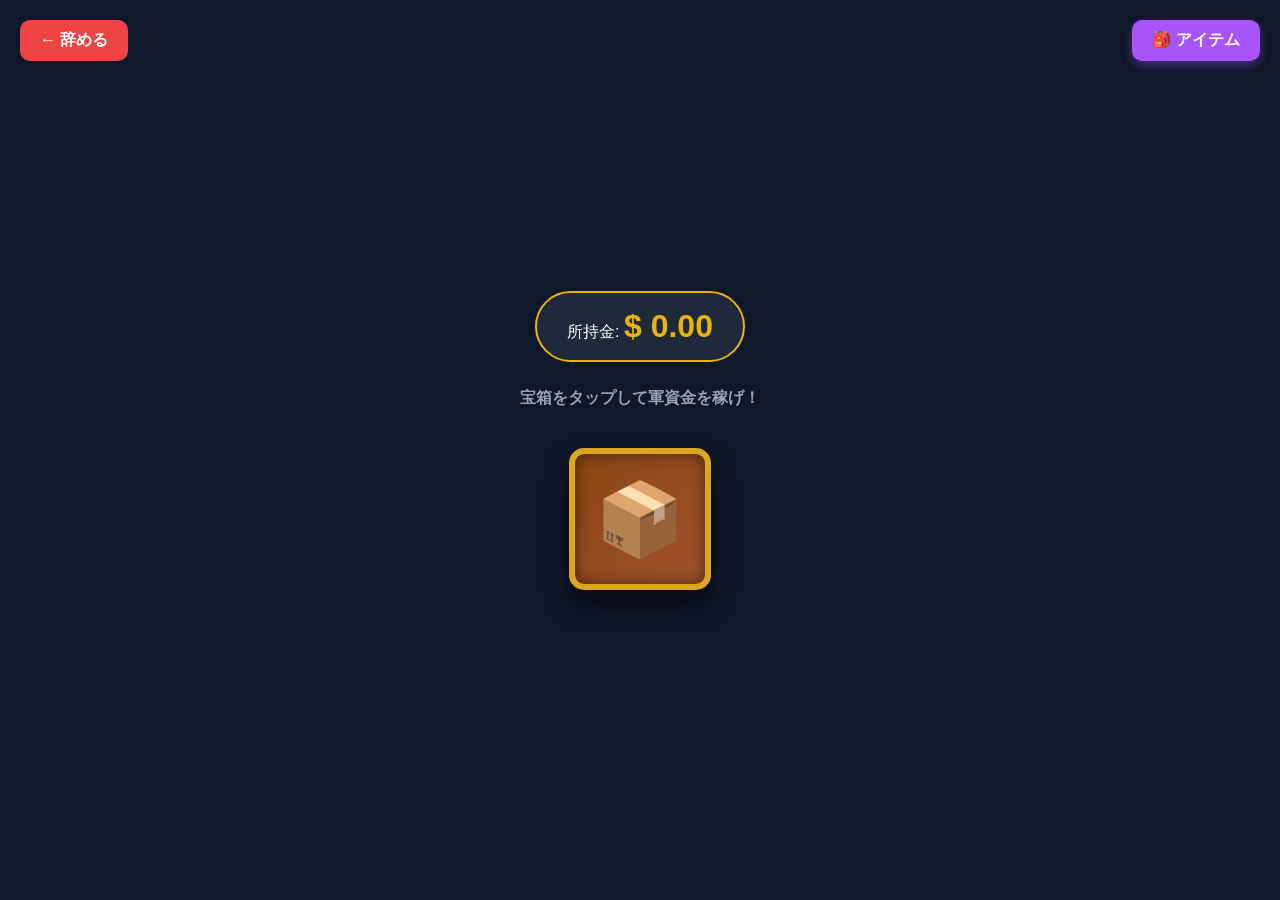
<file: gamble-king/src/main/work.html>
<!DOCTYPE html>
<html lang="ja">
<head>
    <meta charset="UTF-8">
    <meta name="viewport" content="width=device-width, initial-scale=1.0">
    <title>ギャンブル王 - バイト</title>
    <link rel="stylesheet" href="css/work.css">
</head>
<body>
    <button class="btn-quit" onclick="quitWork()">← 辞める</button>

    <button class="btn-item-menu" onclick="toggleItemMenu()">🎒 アイテム</button>

    <div class="container">
        <div class="money-display">
            <span class="label">所持金:</span>
            <span id="moneyText" class="amount">$ 0.00</span>
        </div>

        <div id="buffDisplay" class="buff-display" style="display: none;"></div>

        <p class="instruction">宝箱をタップして軍資金を稼げ！</p>

        <div class="treasure-container">
            <div class="treasure-box" onclick="tapTreasure(event)">📦</div>
        </div>
    </div>

    <div id="itemModal" class="modal-overlay">
        <div class="modal-content">
            <h2>所持アイテム</h2>
            <div class="item-list">
                <div class="item-card">
                    <div>⚡ エナジードリンク (所持: <span id="count-energyDrink">0</span>)</div>
                    <small>効果: 1分間 獲得金額を30倍</small>
                    <button onclick="useItem('energyDrink')">使用</button>
                </div>
                <div class="item-card">
                    <div>🍀 幸運のお守り (所持: <span id="count-luckyCharm">0</span>)</div>
                    <small>効果: 100クリック 獲得金額を35倍</small>
                    <button onclick="useItem('luckyCharm')">使用</button>
                </div>
                <div class="item-card">
                    <div>💪 パーフェクトアーム (所持: <span id="count-perfectArm">0</span>)</div>
                    <small>効果: 2分間 1タップ10クリック化＆金額10倍</small>
                    <button onclick="useItem('perfectArm')">使用</button>
                </div>
                <div class="item-card">
                    <div>👁️ ゴッドアイ (所持: <span id="count-godEye">0</span>)</div>
                    <small>効果: 20クリック 最高額(1000)確定＆金額100倍</small>
                    <button onclick="useItem('godEye')">使用</button>
                </div>
            </div>
            <button class="btn-close" onclick="toggleItemMenu()">閉じる</button>
        </div>
    </div>

    <script>
        let currentMoney = parseFloat(localStorage.getItem('gk_money')) || 0.0;
        
        let items = JSON.parse(localStorage.getItem('gk_items')) || {};
        if(items.energyDrink === undefined) items.energyDrink = 0;
        if(items.luckyCharm === undefined) items.luckyCharm = 0;
        if(items.perfectArm === undefined) items.perfectArm = 0;
        if(items.godEye === undefined) items.godEye = 0;

        let buffs = {
            energyDrink: { active: false, endTime: 0 },
            luckyCharm: { active: false, remainingTaps: 0 },
            perfectArm: { active: false, endTime: 0 },
            godEye: { active: false, remainingTaps: 0 }
        };

        window.onload = function() {
            updateUI();
            setInterval(updateBuffUI, 1000);
        };

        function updateUI() {
            // ★ 所持金の表示に3桁ごとのカンマを追加 (.toLocaleStringを使用)
            document.getElementById('moneyText').innerText = `$ ${currentMoney.toLocaleString('en-US', { minimumFractionDigits: 2, maximumFractionDigits: 2 })}`;
            localStorage.setItem('gk_money', currentMoney);
            localStorage.setItem('gk_items', JSON.stringify(items));
            
            document.getElementById('count-energyDrink').innerText = items.energyDrink;
            document.getElementById('count-luckyCharm').innerText = items.luckyCharm;
            document.getElementById('count-perfectArm').innerText = items.perfectArm;
            document.getElementById('count-godEye').innerText = items.godEye;
            
            updateBuffUI();
        }

        function updateBuffUI() {
            const now = Date.now();
            let buffTexts = [];
            
            if (buffs.energyDrink.active) {
                if (buffs.energyDrink.endTime > now) {
                    let remain = Math.ceil((buffs.energyDrink.endTime - now) / 1000);
                    buffTexts.push(`⚡ エナジー (残り ${remain}秒)`);
                } else {
                    buffs.energyDrink.active = false;
                }
            }
            if (buffs.perfectArm.active) {
                if (buffs.perfectArm.endTime > now) {
                    let remain = Math.ceil((buffs.perfectArm.endTime - now) / 1000);
                    buffTexts.push(`💪 パーフェクト (残り ${remain}秒)`);
                } else {
                    buffs.perfectArm.active = false;
                }
            }
            if (buffs.luckyCharm.active) {
                if (buffs.luckyCharm.remainingTaps > 0) {
                    buffTexts.push(`🍀 幸運 (残り ${buffs.luckyCharm.remainingTaps}回)`);
                } else {
                    buffs.luckyCharm.active = false;
                }
            }
            if (buffs.godEye.active) {
                if (buffs.godEye.remainingTaps > 0) {
                    buffTexts.push(`👁️ ゴッドアイ (残り ${buffs.godEye.remainingTaps}回)`);
                } else {
                    buffs.godEye.active = false;
                }
            }
            
            const buffDiv = document.getElementById('buffDisplay');
            if (buffTexts.length > 0) {
                buffDiv.style.display = 'block';
                buffDiv.innerHTML = buffTexts.join('<br>');
            } else {
                buffDiv.style.display = 'none';
            }
        }

        function lotteryMoney() {
            let rand = Math.random() * 100; 
            if (rand < 0.01) return 1000.0;
            if (rand < 0.26) return 500.0;
            if (rand < 0.76) return 100.0;
            if (rand < 1.76) return 10.0;
            if (rand < 3.76) return 5.0;
            if (rand < 8.76) return 1.0;
            if (rand < 28.76) return 0.5;
            return 0.1; 
        }

        function lotteryItemDrop() {
            let rand = Math.random() * 100;
            if (rand < 0.01) return 'godEye';
            if (rand < 0.51) return 'perfectArm';
            if (rand < 1.51) return 'luckyCharm';
            if (rand < 2.51) return 'energyDrink';
            return null;
        }

        function useItem(type) {
            if (items[type] <= 0) {
                alert("アイテムを持っていません！");
                return;
            }
            
            items[type]--;
            const now = Date.now();

            if (type === 'energyDrink') {
                if (buffs.energyDrink.active && buffs.energyDrink.endTime > now) {
                    buffs.energyDrink.endTime += 60000; 
                } else {
                    buffs.energyDrink.active = true;
                    buffs.energyDrink.endTime = now + 60000;
                }
            } else if (type === 'luckyCharm') {
                buffs.luckyCharm.active = true;
                buffs.luckyCharm.remainingTaps += 100; 
            } else if (type === 'perfectArm') {
                if (buffs.perfectArm.active && buffs.perfectArm.endTime > now) {
                    buffs.perfectArm.endTime += 120000; 
                } else {
                    buffs.perfectArm.active = true;
                    buffs.perfectArm.endTime = now + 120000;
                }
            } else if (type === 'godEye') {
                buffs.godEye.active = true;
                buffs.godEye.remainingTaps += 20; 
            }

            updateUI();
        }

        function tapTreasure(event) {
            const now = Date.now();
            
            if (buffs.energyDrink.endTime <= now) buffs.energyDrink.active = false;
            if (buffs.perfectArm.endTime <= now) buffs.perfectArm.active = false;

            let clicks = buffs.perfectArm.active ? 10 : 1;
            let totalEarned = 0;
            let droppedItems = {};

            for (let i = 0; i < clicks; i++) {
                let earned = 0;
                
                let isGodEyeActive = buffs.godEye.active && buffs.godEye.remainingTaps > 0;
                if (isGodEyeActive) {
                    earned = 1000.0;
                    buffs.godEye.remainingTaps--;
                } else {
                    earned = lotteryMoney();
                }

                let multiplier = 1;
                
                if (buffs.energyDrink.active) multiplier *= 30;
                
                let isLuckyCharmActive = buffs.luckyCharm.active && buffs.luckyCharm.remainingTaps > 0;
                if (isLuckyCharmActive) {
                    multiplier *= 35;
                    buffs.luckyCharm.remainingTaps--;
                }
                
                if (buffs.perfectArm.active) multiplier *= 10;
                
                if (isGodEyeActive) multiplier *= 100;

                totalEarned += (earned * multiplier);

                let droppedItem = lotteryItemDrop();
                if (droppedItem) {
                    items[droppedItem]++;
                    if (!droppedItems[droppedItem]) droppedItems[droppedItem] = 0;
                    droppedItems[droppedItem]++;
                }
            }

            currentMoney = Math.round((currentMoney + totalEarned) * 100) / 100;
            
            updateUI();

            const box = event.currentTarget;
            box.classList.remove('pulse');
            void box.offsetWidth; 
            box.classList.add('pulse');

            // ★ 飛び出す金額のテキストにも3桁区切りのカンマを追加
            createFloatingText(event.clientX, event.clientY, `+${totalEarned.toLocaleString('en-US', { minimumFractionDigits: 0, maximumFractionDigits: 2 })}`, 'money-drop-text');

            let dropYOffset = 30;
            for (let key in droppedItems) {
                let itemName = getItemName(key);
                createFloatingText(event.clientX, event.clientY - dropYOffset, `🎁 ${itemName} GET! x${droppedItems[key]}`, 'item-drop-text');
                dropYOffset += 25;
            }
        }

        function getItemName(key) {
            switch(key) {
                case 'energyDrink': return 'エナジードリンク';
                case 'luckyCharm': return '幸運のお守り';
                case 'perfectArm': return 'パーフェクトアーム';
                case 'godEye': return 'ゴッドアイ';
            }
            return key;
        }

        function createFloatingText(x, y, textString, className) {
            const text = document.createElement('div');
            text.className = `floating-text ${className}`;
            text.innerText = textString;
            text.style.left = `${x}px`;
            text.style.top = `${y}px`;
            document.body.appendChild(text);
            setTimeout(() => { text.remove(); }, 900);
        }

        function toggleItemMenu() {
            const modal = document.getElementById('itemModal');
            modal.style.display = modal.style.display === 'flex' ? 'none' : 'flex';
        }

        // ★ 辞めるボタンが押された時の処理を強化
        function quitWork() {
            // いずれかのバフが発動中か判定する
            const isAnyBuffActive = buffs.energyDrink.active || buffs.luckyCharm.active || buffs.perfectArm.active || buffs.godEye.active;
            
            if (isAnyBuffActive) {
                // コンファームダイアログを表示（キャンセルを押すとそのまま画面に残る）
                const confirmQuit = confirm("⚠️ 現在アイテムの効果が発動中です！\nバイトを辞めると残りの効果は消えてしまいますが、本当に辞めますか？");
                if (!confirmQuit) {
                    return; 
                }
            }
            
            // 問題なければホームへ戻る
            window.location.href = 'home.html';
        }
    </script>
</body>
</html>
</file>
<file: gamble-king/src/main/css/dice.css>
body {
    margin: 0;
    padding: 0;
    background-color: #090b11;
    color: #f1f5f9;
    font-family: 'Arial Black', sans-serif;
    display: flex;
    justify-content: center;
    align-items: center;
    min-height: 100vh;
}

.container {
    width: 100%;
    max-width: 480px;
    background-color: #131722;
    border-radius: 24px;
    padding: 25px;
    box-shadow: 0 15px 35px rgba(0,0,0,0.6);
    text-align: center;
    border: 2px solid #ffcc00;
}

.money-box {
    background-color: #090b11;
    padding: 10px 20px;
    border-radius: 50px;
    font-size: 1.1rem;
    color: #ffcc00;
    border: 1px solid #ffcc00;
    display: inline-block;
    margin-bottom: 20px;
    font-weight: bold;
}

.game-title {
    font-size: 2rem;
    color: #ffcc00;
    text-shadow: 0 0 15px rgba(255, 204, 0, 0.4);
    margin-bottom: 25px;
}

.game-section {
    background-color: #1c2333;
    padding: 20px;
    border-radius: 16px;
    border: 1px solid #2e394d;
}

/* 金額インプット */
#betInput, #sumInput {
    width: 80%;
    padding: 12px;
    font-size: 1.4rem;
    border-radius: 12px;
    border: 2px solid #475569;
    background-color: #090b11;
    color: white;
    text-align: center;
    margin-bottom: 15px;
}
#betInput:focus, #sumInput:focus {
    border-color: #ffcc00;
    outline: none;
}

/* リアルタイムサイコロコンテナ */
.dice-container {
    display: flex;
    justify-content: center;
    flex-wrap: wrap;
    gap: 12px;
    margin: 15px 0;
    min-height: 60px;
}

/* サイコロのデザイン */
.dice {
    width: 50px;
    height: 50px;
    background: radial-gradient(circle at 30% 30%, #ffffff 0%, #e2e8f0 70%, #cbd5e1 100%);
    color: #0f172a;
    font-size: 2.5rem;
    display: flex;
    justify-content: center;
    align-items: center;
    border-radius: 10px;
    box-shadow: 0 5px 10px rgba(0,0,0,0.4);
    font-weight: normal;
}

.dice.dummy {
    background: transparent;
    color: #475569;
    border: 2px dashed #475569;
    box-shadow: none;
    font-size: 1.2rem;
}

/* ルール・モード選択ボタン */
.mode-select-buttons {
    display: flex;
    gap: 10px;
    margin-bottom: 20px;
}

.mode-btn {
    flex: 1;
    padding: 12px;
    background-color: #090b11;
    border: 2px solid #475569;
    color: #94a3b8;
    font-weight: bold;
    border-radius: 10px;
    cursor: pointer;
}
.mode-btn.active {
    border-color: #ffcc00;
    color: #ffcc00;
    background-color: #1c2333;
    box-shadow: 0 0 10px rgba(255, 204, 0, 0.2);
}

.inputs-row {
    display: flex;
    justify-content: center;
    gap: 8px;
    flex-wrap: wrap;
    margin: 15px 0;
}

.each-dice-input {
    width: 45px;
    padding: 8px;
    font-size: 1.2rem;
    text-align: center;
    background-color: #090b11;
    border: 2px solid #475569;
    color: white;
    border-radius: 8px;
}
.each-dice-input:focus { border-color: #ffcc00; outline: none; }

.rate-info {
    margin: 15px 0;
    color: #94a3b8;
    font-size: 0.95rem;
}
.rate { color: #22c55e; font-size: 1.4rem; font-weight: bold; }

/* サイコロ落下アリーナ */
.dice-arena {
    height: 160px;
    background-color: #090b11;
    border-radius: 12px;
    margin-bottom: 20px;
    display: flex;
    justify-content: center;
    align-items: center;
    flex-wrap: wrap;
    gap: 15px;
    overflow: hidden;
    padding: 10px;
    border: 1px solid #2e394d;
}

/* 落下＋転がる超リッチアニメーション */
.dice.rolling {
    animation: diceDropRoll 0.8s cubic-bezier(0.25, 1, 0.5, 1) forwards;
    transform-origin: center center;
}

@keyframes diceDropRoll {
    0% {
        transform: translateY(-200px) rotate(0deg) scale(2);
        opacity: 0;
    }
    50% {
        transform: translateY(0px) translateX(calc(var(--target-x) / 2)) rotate(360deg) scale(0.8);
        opacity: 1;
    }
    70% {
        transform: translateY(-20px) translateX(calc(var(--target-x) * 0.8)) rotate(540deg) scale(1.1);
    }
    100% {
        transform: translateY(0px) translateX(var(--target-x)) rotate(720deg) scale(1);
    }
}

.dice.settled {
    box-shadow: 0 0 15px rgba(255, 255, 255, 0.6), 0 5px 10px rgba(0,0,0,0.4);
    transition: all 0.2s;
}

/* 結果テキスト */
.result-status { margin-top: 15px; font-size: 1.6rem; }
.win-text { color: #4ade80; text-shadow: 0 0 10px rgba(74,222,128,0.4); }
.lose-text { color: #f87171; text-shadow: 0 0 10px rgba(248,113,113,0.4); }
.result-details { color: #94a3b8; line-height: 1.6; margin-bottom: 20px; }

/* ボタン類 */
.btn {
    padding: 12px 25px;
    font-size: 1.1rem;
    font-weight: bold;
    border: none;
    border-radius: 50px;
    cursor: pointer;
    width: 80%;
    margin-top: 10px;
}
.btn:disabled { background-color: #475569; color: #94a3b8; cursor: not-allowed; box-shadow: none; }
.btn-action { background-color: #ffcc00; color: #000; box-shadow: 0 4px 10px rgba(255,204,0,0.3); }
.btn-continue { background-color: #22c55e; color: white; box-shadow: 0 4px 10px rgba(34,197,94,0.3); }

.btn-back {
    position: absolute;
    top: 20px;
    left: 20px;
    background-color: #1c2333;
    color: white;
    border: 1px solid #2e394d;
    padding: 10px 20px;
    font-size: 0.9rem;
    border-radius: 8px;
    cursor: pointer;
}
</file>
<file: gamble-king/src/main/css/game.css>
body {
    margin: 0;
    padding: 0;
    background-color: #0d0e15;
    color: #ffffff;
    font-family: 'Arial Black', sans-serif;
    display: flex;
    justify-content: center;
    align-items: center;
    min-height: 100vh;
    overflow-x: hidden;
}

.btn-back {
    position: absolute;
    top: 20px;
    left: 20px;
    background-color: #334155;
    color: white;
    border: none;
    padding: 10px 20px;
    font-size: 0.9rem;
    font-weight: bold;
    border-radius: 8px;
    cursor: pointer;
    transition: background 0.2s;
}
.btn-back:hover {
    background-color: #475569;
}

.container {
    text-align: center;
    width: 100%;
    max-width: 500px; /* 全体を少しワイドに */
    padding: 20px;
    display: flex;
    flex-direction: column;
    align-items: center;
}

/* 所持金カウンター */
.money-display {
    background: #161b26;
    padding: 10px 25px;
    border-radius: 30px;
    display: inline-flex;
    align-items: center;
    gap: 10px;
    border: 2px solid #ffd700;
    box-shadow: 0 0 15px rgba(255, 215, 0, 0.3);
    margin-bottom: 35px;
}
.money-display .amount {
    font-size: 1.6rem;
    font-weight: bold;
    color: #ffd700;
}

.menu-title {
    font-size: 2.4rem;
    color: #00ffcc;
    text-shadow: 0 0 10px rgba(0, 255, 204, 0.6);
    margin-top: 0;
    margin-bottom: 35px; /* 下部との余白を調整 */
}

/* 2x2のグリッド配置 */
.game-grid {
    display: grid;
    grid-template-columns: repeat(2, 1fr);
    gap: 30px; /* 隙間を広げてより大きく見せる */
    width: 100%;
    max-width: 400px; /* グリッド全体のサイズアップ */
}

/* ゲーム1つ分をまとめる枠 */
.game-item {
    display: flex;
    flex-direction: column;
    align-items: center;
    cursor: pointer;
}

/* ★アイコンを入れるBOX型ボタンを拡大 */
.game-box {
    width: 100%;
    aspect-ratio: 1 / 1;
    border: none;
    border-radius: 24px; /* 角丸も少し滑らかに */
    background-color: #1e2230;
    color: white;
    display: flex;
    justify-content: center;
    align-items: center;
    transition: transform 0.2s, box-shadow 0.2s;
    cursor: pointer;
}

.game-item:hover .game-box {
    transform: translateY(-5px);
}

/* ★ゲームアイコンの絵文字を大きく変更 */
.game-box .emoji {
    font-size: 4rem; /* 3rem -> 4rem に拡大 */
}

/* Boxの下に記載するゲーム名 */
.game-name {
    margin-top: 12px;
    font-size: 1.2rem; /* 少し大きく */
    font-weight: bold;
    color: #ffffff;
    letter-spacing: 1px;
    transition: color 0.2s;
}

.game-item:hover .game-name {
    color: #00ffcc;
}

/* 個別のネオンカラーエフェクト */
.btn-race { border-bottom: 5px solid #ff0055; }
.game-item:hover .btn-race { box-shadow: 0 5px 25px rgba(255, 0, 85, 0.5); }

.btn-dice { border-bottom: 5px solid #ffcc00; }
.game-item:hover .btn-dice { box-shadow: 0 5px 25px rgba(255, 204, 0, 0.5); }

.btn-janken { border-bottom: 5px solid #00ff66; }
.game-item:hover .btn-janken { box-shadow: 0 5px 25px rgba(0, 255, 102, 0.5); }

.btn-locked {
    border-bottom: 5px solid #475569;
    opacity: 0.5;
    cursor: not-allowed;
}
</file>
<file: gamble-king/src/main/css/home.css>
:root {
    --avatar-skin: #ffffff;
}

body {
    margin: 0;
    padding: 0;
    background-color: #0b0c10;
    color: #ffffff;
    font-family: Arial, sans-serif;
    display: flex;
    justify-content: center;
    align-items: center;
    min-height: 100vh;
    overflow: hidden;
}

.container {
    text-align: center;
    width: 100%;
    max-width: 500px;
    display: flex;
    flex-direction: column;
    align-items: center;
    justify-content: center;
}

/* ユーザーネーム入力欄のデザイン */
.username-container {
    margin-top: 10px;
    margin-bottom: 5px;
    width: 80%;
    max-width: 260px;
    position: relative;
}

#usernameInput {
    width: 100%;
    padding: 8px 12px;
    font-size: 1.2rem;
    font-weight: bold;
    color: #ffd700;
    background-color: #1f2833;
    border: 2px dashed #ffd700;
    border-radius: 10px;
    text-align: center;
    box-shadow: 0 0 10px rgba(255, 215, 0, 0.1);
    transition: all 0.2s;
}

#usernameInput:focus {
    outline: none;
    border-style: solid;
    background-color: #0b0c10;
    box-shadow: 0 0 15px rgba(255, 215, 0, 0.4);
}

/* 入力エラー時の赤枠化クラス */
.input-error {
    color: #ef4444 !important;
    border-color: #ef4444 !important;
    background-color: #2d1a1a !important;
    box-shadow: 0 0 10px rgba(239, 68, 68, 0.5) !important;
}

/* エラー警告メッセージ用スタイル */
.name-error-message {
    color: #ef4444;
    font-size: 0.8rem;
    height: 16px;
    margin-top: 4px;
    margin-bottom: 8px;
    font-weight: bold;
}

/* 所持金表示 */
.money-wrapper {
    background-color: #1f2833;
    padding: 10px 30px;
    border-radius: 20px;
    display: inline-block;
    border: 2px solid #ffd700;
    margin-bottom: -5px;
    font-size: 1.1rem;
    font-weight: bold;
    box-shadow: 0 0 10px rgba(255, 215, 0, 0.2);
    position: relative;
    z-index: 5;
}

#homeMoneyText {
    color: #ffd700;
    font-weight: bold;
}

/* アバターコンテナ */
.avatar-container {
    height: 210px;
    display: flex;
    justify-content: center;
    align-items: center;
    margin-bottom: 25px;
}

.avatar {
    position: relative;
    width: 100px;
    height: 200px;
}

/* アバター頭部 */
.avatar .head {
    width: 60px;
    height: 60px;
    background: radial-gradient(circle at 35% 35%, #fff 0%, var(--avatar-skin) 60%, #555 100%);
    border-radius: 50%;
    position: absolute;
    top: 10px;
    left: 20px;
    box-shadow: 0 8px 15px rgba(0,0,0,0.4);
}

/* 顔パーツ（目） */
.avatar .face-eye {
    width: 6px;
    height: 6px;
    background-color: #111111;
    border-radius: 50%;
    position: absolute;
    top: 24px;
}
.avatar .eye-left { left: 18px; }
.avatar .eye-right { right: 18px; }

/* 顔パーツ（口） */
.avatar .face-mouth {
    width: 14px;
    height: 6px;
    border-bottom: 3px solid #111111;
    border-radius: 0 0 7px 7px;
    position: absolute;
    top: 32px;
    left: 23px;
}

/* アバター体・四肢 */
.avatar .body-torso {
    width: 50px;
    height: 80px;
    background: linear-gradient(to right, #555, var(--avatar-skin) 50%, #222);
    border-radius: 20px;
    position: absolute;
    top: 75px;
    left: 25px;
    box-shadow: 0 8px 15px rgba(0,0,0,0.4);
}

.avatar .arm {
    width: 18px;
    height: 70px;
    background: linear-gradient(to bottom, var(--avatar-skin), #333);
    border-radius: 10px;
    position: absolute;
    top: 80px;
}
.avatar .arm-left { left: 2px; transform: rotate(15deg); }
.avatar .arm-right { right: 2px; transform: rotate(-15deg); }

.avatar .leg {
    width: 20px;
    height: 80px;
    background: linear-gradient(to bottom, var(--avatar-skin), #222);
    border-radius: 10px;
    position: absolute;
    top: 145px;
}
.avatar .leg-left { left: 23px; }
.avatar .leg-right { right: 23px; }

/* ボタンエリア */
.navigation-area {
    display: flex;
    flex-direction: column;
    gap: 15px;
    align-items: center;
    width: 100%;
}

.btn {
    width: 80%;
    max-width: 300px;
    padding: 14px;
    font-size: 1.1rem;
    font-weight: bold;
    border: none;
    outline: none;
    background-color: transparent; /* デフォルトのボタン背景をリセット */
    border-radius: 25px;
    cursor: pointer;
    transition: transform 0.1s, box-shadow 0.2s;
}
.btn:active {
    transform: scale(0.98);
}

/* クラスを重ねて優先順位を強化 */
.btn.btn-lobby {
    background: linear-gradient(135deg, #ffd700, #b8860b);
    color: #000000;
    box-shadow: 0 5px 15px rgba(255, 215, 0, 0.3);
}

.btn.btn-work {
    background: linear-gradient(135deg, #4f5d75, #2d3748);
    color: #ffffff;
    box-shadow: 0 5px 15px rgba(79, 93, 117, 0.3);
}

.btn.btn-custom {
    background: linear-gradient(135deg, #a0aec0, #4a5568);
    color: #ffffff;
    box-shadow: 0 5px 15px rgba(160, 174, 192, 0.3);
}

/* ボタンが無効化された時の処理（一番下に配置） */
.btn:disabled {
    background: #475569 !important;
    color: #94a3b8 !important;
    cursor: not-allowed;
    box-shadow: none !important;
    transform: none !important;
}

/* ポップアップ */
.overlay {
    display: none;
    position: fixed;
    top: 0;
    left: 0;
    width: 100vw;
    height: 100vh;
    background-color: rgba(0,0,0,0.85);
    justify-content: center;
    align-items: center;
    z-index: 10;
}

.overlay-content {
    background-color: #1f2833;
    padding: 30px;
    border-radius: 20px;
    border: 2px solid #ffd700;
    width: 85%;
    max-width: 400px;
}

.overlay-content button {
    display: block;
    width: 100%;
    padding: 12px;
    margin: 12px 0;
    background-color: #0b0c10;
    color: #ffffff;
    border: 1px solid #ffd700;
    border-radius: 10px;
    font-size: 1rem;
    cursor: pointer;
}

.color-options {
    display: flex;
    justify-content: center;
    gap: 12px;
    margin: 20px 0;
}
.color-options button {
    width: 40px;
    height: 40px;
    border-radius: 50%;
    border: 2px solid #ffffff;
    cursor: pointer;
}

.overlay-content .btn-close {
    background-color: #ff3333;
    border: none;
}
</file>
<file: gamble-king/src/main/css/janken.css>
body {
    margin: 0;
    padding: 0;
    background-color: #0b0c10;
    color: #f1f5f9;
    font-family: 'Arial Black', sans-serif;
    display: flex;
    justify-content: center;
    align-items: center;
    min-height: 100vh;
}

.container {
    width: 100%;
    max-width: 460px;
    background-color: #1f2833;
    border-radius: 24px;
    padding: 25px;
    box-shadow: 0 15px 35px rgba(0,0,0,0.6);
    text-align: center;
    border: 2px solid #00ff66; /* じゃんけんはグリーンテーマ */
}

.money-box {
    background-color: #0b0c10;
    padding: 10px 20px;
    border-radius: 50px;
    font-size: 1.1rem;
    color: #00ff66;
    border: 1px solid #00ff66;
    display: inline-block;
    margin-bottom: 20px;
    font-weight: bold;
}

.game-title {
    font-size: 1.8rem;
    color: #00ff66;
    text-shadow: 0 0 15px rgba(0, 255, 102, 0.4);
    margin-bottom: 25px;
}

.game-section {
    background-color: #0b0c10;
    padding: 20px;
    border-radius: 16px;
    border: 1px solid #1f2833;
}

.section-desc {
    color: #94a3b8;
    font-size: 0.95rem;
    margin-bottom: 15px;
}

#betInput {
    width: 80%;
    padding: 12px;
    font-size: 1.4rem;
    border-radius: 12px;
    border: 2px solid #475569;
    background-color: #1f2833;
    color: white;
    text-align: center;
    margin-bottom: 15px;
}
#betInput:focus { border-color: #00ff66; outline: none; }

/* ★出す手を選ぶボタンエリアのCSS最適化 */
.janken-buttons {
    display: grid;
    grid-template-columns: repeat(3, 1fr);
    gap: 12px;
    margin-top: 15px;
}

.janken-btn {
    padding: 15px 5px;
    font-size: 1rem;
    font-weight: bold;
    color: white;
    background-color: #1f2833;
    border-radius: 12px;
    cursor: pointer;
    transition: transform 0.1s, box-shadow 0.2s;
}
.janken-btn:active { transform: scale(0.95); }

/* 各ボタンの下部ネオンエフェクト */
.btn-goo { border: none; border-bottom: 4px solid #ef4444; }
.btn-goo:hover { box-shadow: 0 0 15px rgba(239, 68, 68, 0.4); }

.btn-choki { border: none; border-bottom: 4px solid #ffcc00; }
.btn-choki:hover { box-shadow: 0 0 15px rgba(255, 204, 0, 0.4); }

.btn-paa { border: none; border-bottom: 4px solid #38bdf8; }
.btn-paa:hover { box-shadow: 0 0 15px rgba(56, 189, 248, 0.4); }

/* バトルアリーナ（演出エリア） */
.battle-arena {
    display: flex;
    justify-content: center;
    align-items: center;
    gap: 20px;
    margin: 20px 0;
    background-color: #1f2833;
    padding: 20px 10px;
    border-radius: 12px;
}

.hand-display {
    flex: 1;
    display: flex;
    flex-direction: column;
    align-items: center;
    background-color: #0b0c10;
    padding: 15px 5px;
    border-radius: 10px;
    border: 1px solid #475569;
}
.hand-label { font-size: 0.8rem; color: #94a3b8; margin-bottom: 8px; }
.hand-emoji { font-size: 3.5rem; }

.vs-text { font-size: 1.5rem; color: #ef4444; font-weight: bold; }

/* ★演出用の激しいシェイク（揺れ）アニメーション */
.hand-display.shaking {
    animation: jankenShake 0.15s infinite alternate;
}

@keyframes jankenShake {
    0% { transform: translateY(-8px) rotate(-3deg); }
    100% { transform: translateY(8px) rotate(3deg); }
}

/* 勝利時のフラッシュ */
.winner-flash {
    border-color: #00ff66 !important;
    box-shadow: 0 0 15px rgba(0, 255, 102, 0.6);
}

/* 結果テキスト */
.result-status { font-size: 1.5rem; margin-top: 15px; }
.win-text { color: #4ade80; }
.lose-text { color: #f87171; }
.draw-text { color: #94a3b8; }
.result-details { color: #94a3b8; font-size: 0.95rem; line-height: 1.5; margin-bottom: 20px; }

/* アクションボタン */
.btn {
    padding: 12px 25px;
    font-size: 1.1rem;
    font-weight: bold;
    border: none;
    border-radius: 50px;
    cursor: pointer;
    width: 80%;
    margin-top: 10px;
}
.btn-action { background-color: #00ff66; color: #000; box-shadow: 0 4px 10px rgba(0,255,102,0.3); }

.btn-back {
    position: absolute;
    top: 20px;
    left: 20px;
    background-color: #1f2833;
    color: white;
    border: 1px solid #475569;
    padding: 10px 20px;
    font-size: 0.9rem;
    border-radius: 8px;
    cursor: pointer;
}
</file>
<file: gamble-king/src/main/css/roulette.css>
body {
    margin: 0;
    padding: 0;
    background-color: #0b0d16;
    color: #f1f5f9;
    font-family: 'Arial Black', sans-serif;
    display: flex;
    justify-content: center;
    align-items: center;
    min-height: 100vh;
}

.container {
    width: 100%;
    max-width: 480px;
    background-color: #141923;
    border-radius: 24px;
    padding: 25px;
    box-shadow: 0 15px 45px rgba(0,0,0,0.7);
    text-align: center;
    border: 2px solid #00ffcc;
}

.money-box {
    background-color: #0b0d16;
    padding: 8px 20px;
    border-radius: 50px;
    font-size: 1.1rem;
    color: #00ffcc;
    border: 1px solid #00ffcc;
    display: inline-block;
    margin-bottom: 20px;
    font-weight: bold;
}

.game-title {
    font-size: 1.8rem;
    color: #00ffcc;
    text-shadow: 0 0 15px rgba(0, 255, 204, 0.4);
    margin-bottom: 20px;
}

.game-section {
    background-color: #1f2736;
    padding: 20px;
    border-radius: 16px;
    border: 1px solid #2d384e;
}

#betInput, #targetNumberInput {
    width: 80%;
    padding: 10px;
    font-size: 1.3rem;
    border-radius: 10px;
    border: 2px solid #475569;
    background-color: #0b0d16;
    color: white;
    text-align: center;
    margin-bottom: 15px;
}
#betInput:focus, #targetNumberInput:focus { border-color: #00ffcc; outline: none; }

.rate-info-sub {
    font-size: 0.85rem;
    color: #94a3b8;
    font-weight: bold;
}

/* ルーレットアリーナ */
.wheel-wrapper-preview, .wheel-stage {
    width: 260px;
    height: 260px;
    margin: 25px auto;
    position: relative;
    background-color: #0b0d16;
    border-radius: 50%;
    border: 4px solid #2d384e;
}

/* ★仕様変更: 8方向の矢印すべて先端が中央を向くように回転処理 */
.arrow, .play-arrow {
    position: absolute;
    font-size: 1.5rem;
    cursor: pointer;
    user-select: none;
    opacity: 0.2;
    transition: all 0.2s;
    width: 32px;
    height: 32px;
    display: flex;
    justify-content: center;
    align-items: center;
}

/* 選択・アクティブ時の発光エフェクト */
.arrow.selected, .play-arrow.active {
    opacity: 1;
    text-shadow: 0 0 10px #00ffcc;
}
.arrow.selected { transform: scale(1.2); }
.play-arrow.active { transform: scale(1.2); }

/* 位置とそれぞれの先端を円の中心へ向ける角度設定 */
.a-0, .pa-0 { top: -36px; left: 114px; transform: rotate(0deg); }       /* 真上 ➔ 下向き */
.a-1, .pa-1 { top: 6px; right: 6px; transform: rotate(45deg); }        /* 右斜め上 ➔ 左下向き */
.a-2, .pa-2 { top: 114px; right: -36px; transform: rotate(90deg); }     /* 真右 ➔ 左向き */
.a-3, .pa-3 { bottom: 6px; right: 6px; transform: rotate(135deg); }     /* 右斜め下 ➔ 左上向き */
.a-4, .pa-4 { bottom: -36px; left: 114px; transform: rotate(180deg); }  /* 真下 ➔ 上向き */
.a-5, .pa-5 { bottom: 6px; left: 6px; transform: rotate(225deg); }      /* 左斜め下 ➔ 右上向き */
.a-6, .pa-6 { top: 114px; left: -36px; transform: rotate(270deg); }     /* 真左 ➔ 右向き */
.a-7, .pa-7 { top: 6px; left: 6px; transform: rotate(315deg); }        /* 左斜め上 ➔ 右下向き */

.dummy-wheel {
    position: absolute;
    top: 30px; left: 30px; width: 200px; height: 200px;
    background: repeating-conic-gradient(#1f2736 0deg 30deg, #141923 30deg 60deg);
    border-radius: 50%;
    display: flex;
    justify-content: center;
    align-items: center;
    color: #475569;
}

/* 賭け型切り替えボタン */
.bet-type-buttons, .color-radio-group {
    display: flex; gap: 8px; margin-bottom: 15px;
}
.type-btn, .col-choice {
    flex: 1; padding: 10px 5px; background: #0b0d16; border: 2px solid #475569;
    color: #94a3b8; border-radius: 8px; font-weight: bold; cursor: pointer; font-size: 0.85rem;
}
.type-btn.active, .col-choice.active {
    border-color: #00ffcc; color: #00ffcc; box-shadow: 0 0 10px rgba(0,255,204,0.2);
}

/* ツインルーレット形状 */
.wheel-outer {
    position: absolute;
    top: 10px; left: 10px; width: 240px; height: 240px;
    border-radius: 50%;
    background-color: #141923;
    overflow: hidden;
}
.wheel-inner {
    position: absolute;
    top: 50px; left: 50px; width: 160px; height: 160px;
    border-radius: 50%;
    background-color: #0b06bd; /* 識別しやすいよう中央ベルトを調整 */
    overflow: hidden;
    z-index: 2;
}
.wheel-center {
    position: absolute;
    top: 115px; left: 115px; width: 30px; height: 30px;
    background: radial-gradient(circle, #fff, #ffd700);
    border-radius: 50%;
    z-index: 3;
    box-shadow: 0 0 10px rgba(255,215,0,0.8);
}

/* スライス描画 */
.slice-outer {
    position: absolute;
    width: 240px; height: 240px;
    text-align: center;
    transform-origin: 120px 120px;
}
.slice-outer span {
    display: inline-block; margin-top: 5px; font-size: 0.75rem; color: #ffd700;
}
.slice-inner {
    position: absolute;
    width: 160px; height: 160px;
    transform-origin: 80px 80px;
    clip-path: polygon(50% 50%, 40% 0%, 60% 0%);
}

.bg-red { background-color: #ef4444; }
.bg-white { background-color: #f8fafc; }
.bg-black { background-color: #1e293b; }
.bg-gold { background-color: #eab308; box-shadow: inset 0 0 10px #fff; }

/* 逆回転加減速アニメーション */
.spinning-cw {
    animation: spinClockwise 3.5s cubic-bezier(0.1, 0.85, 0.25, 1) forwards;
}
.spinning-ccw {
    animation: spinCounterClockwise 3.5s cubic-bezier(0.1, 0.85, 0.25, 1) forwards;
}

@keyframes spinClockwise {
    0% { transform: rotate(0deg); }
    15% { transform: rotate(360deg); }
    70% { transform: rotate(1800deg); }
    100% { transform: rotate(2160deg); }
}
@keyframes spinCounterClockwise {
    0% { transform: rotate(360deg); }
    15% { transform: rotate(0deg); }
    70% { transform: rotate(-1440deg); }
    100% { transform: rotate(-1800deg); }
}

/* 結果テキスト */
.result-status { font-size: 1.4rem; margin-top: 15px; }
.win-text { color: #4ade80; text-shadow: 0 0 10px rgba(74,222,128,0.4); }
.lose-text { color: #f87171; text-shadow: 0 0 10px rgba(248,113,113,0.4); }
.result-details { text-align: left; background: #0b0d16; padding: 12px; border-radius: 8px; font-size: 0.85rem; line-height: 1.5; max-height: 140px; overflow-y: auto; margin-bottom: 15px; }

/* ボタンコンポーネント */
.btn { padding: 12px; font-size: 1.1rem; font-weight: bold; border: none; border-radius: 50px; cursor: pointer; width: 80%; margin-top: 10px; }
.btn:disabled { background-color: #475569; color: #94a3b8; cursor: not-allowed; }
.btn-action { background-color: #00ffcc; color: #000; box-shadow: 0 4px 10px rgba(0,255,204,0.3); }
.btn-continue { background-color: #22c55e; color: white; box-shadow: 0 4px 10px rgba(34,197,94,0.3); }

.btn-back { position: absolute; top: 20px; left: 20px; background-color: #1f2736; color: white; border: 1px solid #2d384e; padding: 10px 20px; font-size: 0.9rem; border-radius: 8px; cursor: pointer; }
</file>
<file: gamble-king/src/main/css/work.css>
body {
    margin: 0;
    padding: 0;
    background-color: #0f172a;
    color: #ffffff;
    font-family: Arial, sans-serif;
    display: flex;
    justify-content: center;
    align-items: center;
    min-height: 100vh;
    overflow: hidden;
}

/* ボタン配置 */
.btn-quit {
    position: absolute;
    top: 20px;
    left: 20px;
    background-color: #ef4444;
    color: white;
    border: none;
    padding: 10px 20px;
    font-size: 1rem;
    font-weight: bold;
    border-radius: 10px;
    cursor: pointer;
}

.btn-item-menu {
    position: absolute;
    top: 20px;
    right: 20px;
    background-color: #a855f7;
    color: white;
    border: none;
    padding: 10px 20px;
    font-size: 1rem;
    font-weight: bold;
    border-radius: 10px;
    cursor: pointer;
    box-shadow: 0 4px 10px rgba(168, 85, 247, 0.4);
}

.container {
    text-align: center;
    width: 100%;
    max-width: 500px;
    display: flex;
    flex-direction: column;
    align-items: center;
}

.money-display {
    background-color: #1e293b;
    padding: 15px 30px;
    border-radius: 50px;
    border: 2px solid #eab308;
    margin-bottom: 10px;
}
.money-display .amount {
    font-size: 2rem;
    font-weight: bold;
    color: #eab308;
}

/* ★ バフ状態表示バー（複数行対応化） */
.buff-display {
    background-color: #047857;
    color: white;
    padding: 8px 15px;
    border-radius: 8px;
    font-size: 0.85rem;
    font-weight: bold;
    display: inline-block;
    margin-bottom: 15px;
    line-height: 1.6;
    text-align: left;
    animation: pulseGlow 1.5s infinite alternate;
}

@keyframes pulseGlow {
    0% { box-shadow: 0 0 5px rgba(4, 120, 87, 0.5); }
    100% { box-shadow: 0 0 15px rgba(4, 120, 87, 0.9); }
}

.instruction {
    margin-bottom: 20px;
    font-weight: bold;
    color: #94a3b8;
}

/* 宝箱のコンテナ（中央固定用） */
.treasure-container {
    display: flex;
    justify-content: center;
    align-items: center;
    width: 100%;
    height: 180px; 
}

/* 宝箱のデザイン */
.treasure-box {
    width: 130px;
    height: 130px;
    background: linear-gradient(135deg, #8B4513, #A0522D); 
    border: 6px solid #DAA520; 
    border-radius: 15px;
    display: flex;
    justify-content: center;
    align-items: center;
    font-size: 4.5rem; 
    cursor: pointer;
    box-shadow: 0 15px 25px rgba(0, 0, 0, 0.6), inset 0 0 15px rgba(0,0,0,0.5);
    user-select: none; 
    -webkit-user-select: none;
}

/* 宝箱タップ時の跳ねるアニメーション */
.treasure-box.pulse {
    animation: boxBounce 0.2s cubic-bezier(0.25, 1, 0.5, 1);
}

@keyframes boxBounce {
    0% { transform: scale(1) translateY(0); }
    50% { transform: scale(1.1) translateY(-10px); }
    100% { transform: scale(1) translateY(0); }
}

/* フローティングテキスト演出 */
.floating-text {
    position: fixed;
    font-weight: bold;
    pointer-events: none;
    animation: floatUp 0.9s ease-out forwards;
}

.money-drop-text {
    color: #22c55e;
    font-size: 1.8rem;
    text-shadow: 0 0 5px #000;
}

.item-drop-text {
    color: #38bdf8;
    font-size: 1.3rem;
    text-shadow: 0 0 10px #38bdf8, 0 0 5px #000;
}

@keyframes floatUp {
    0% { transform: translate(-50%, -50%) scale(0.8); opacity: 1; }
    100% { transform: translate(-50%, -150%) scale(1.2); opacity: 0; }
}

/* アイテムモーダルポップアップ */
.modal-overlay {
    display: none;
    position: fixed;
    top: 0;
    left: 0;
    width: 100vw;
    height: 100vh;
    background-color: rgba(0,0,0,0.8);
    justify-content: center;
    align-items: center;
    z-index: 100;
}

.modal-content {
    background-color: #1e293b;
    border: 2px solid #a855f7;
    padding: 25px;
    border-radius: 20px;
    width: 85%;
    max-width: 400px;
    text-align: center;
}

.item-list {
    display: flex;
    flex-direction: column;
    gap: 12px;
    margin: 20px 0;
    max-height: 250px;
    overflow-y: auto;
}

.item-card {
    background-color: #0f172a;
    padding: 10px;
    border-radius: 8px;
    text-align: left;
    border: 1px solid #334155;
}

.item-card button {
    float: right;
    background-color: #a855f7;
    border: none;
    color: white;
    padding: 4px 10px;
    border-radius: 5px;
    cursor: pointer;
}
.item-card button:hover { background-color: #9333ea; }

.btn-close {
    background-color: #64748b;
    color: white;
    border: none;
    padding: 10px 20px;
    border-radius: 10px;
    cursor: pointer;
    margin-top: 10px;
}
</file>
